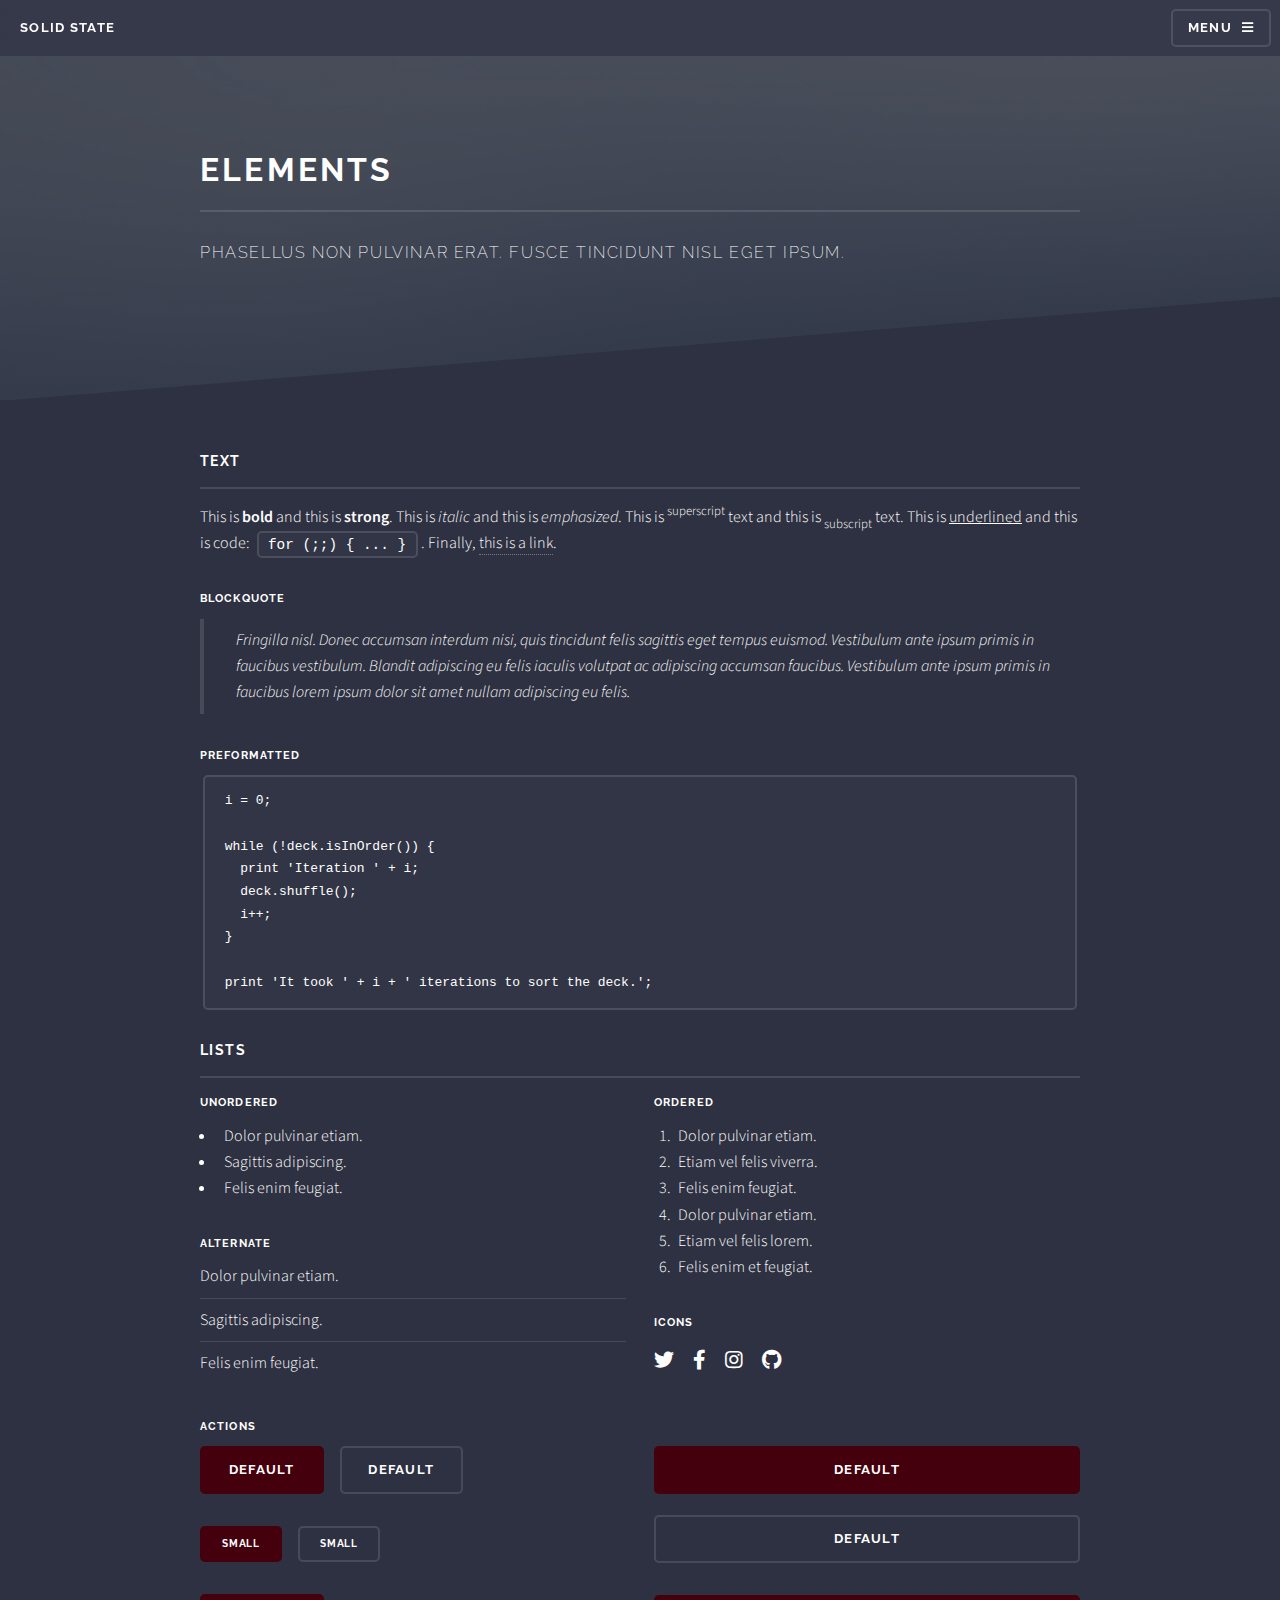
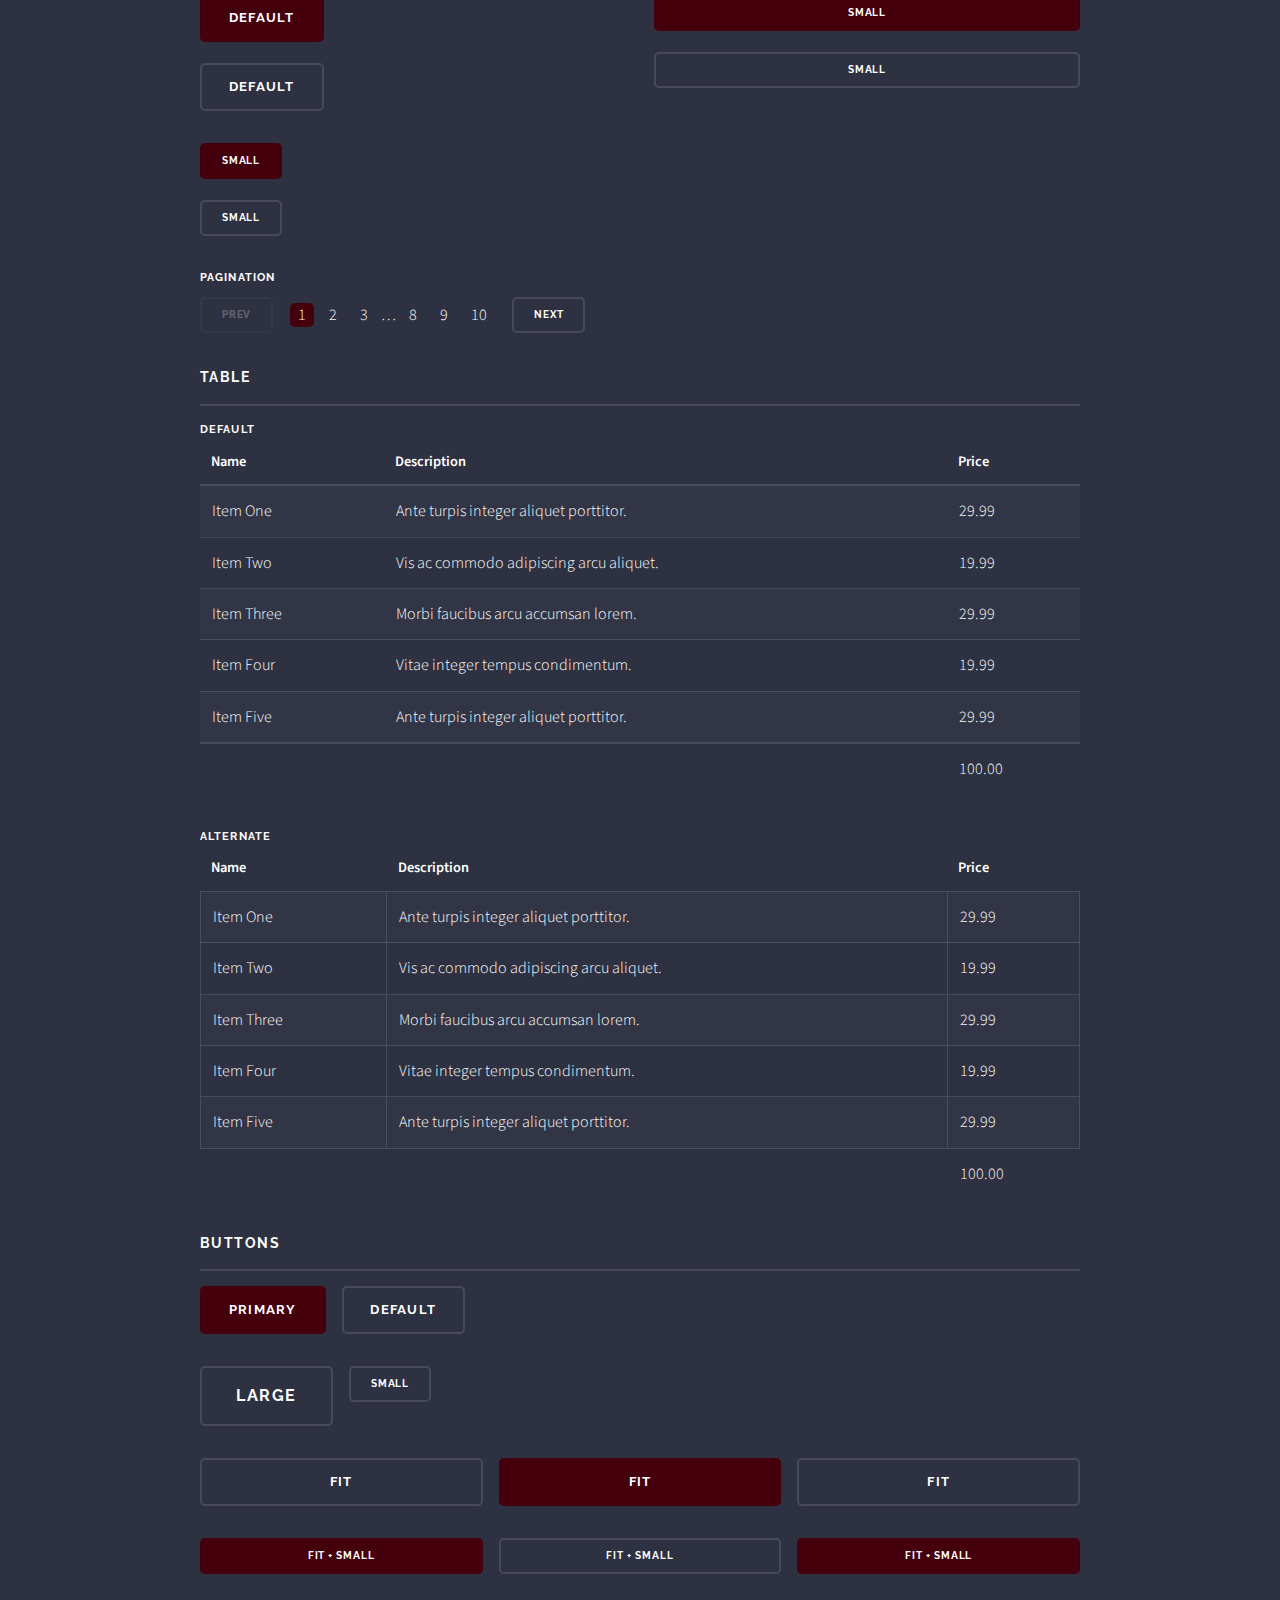
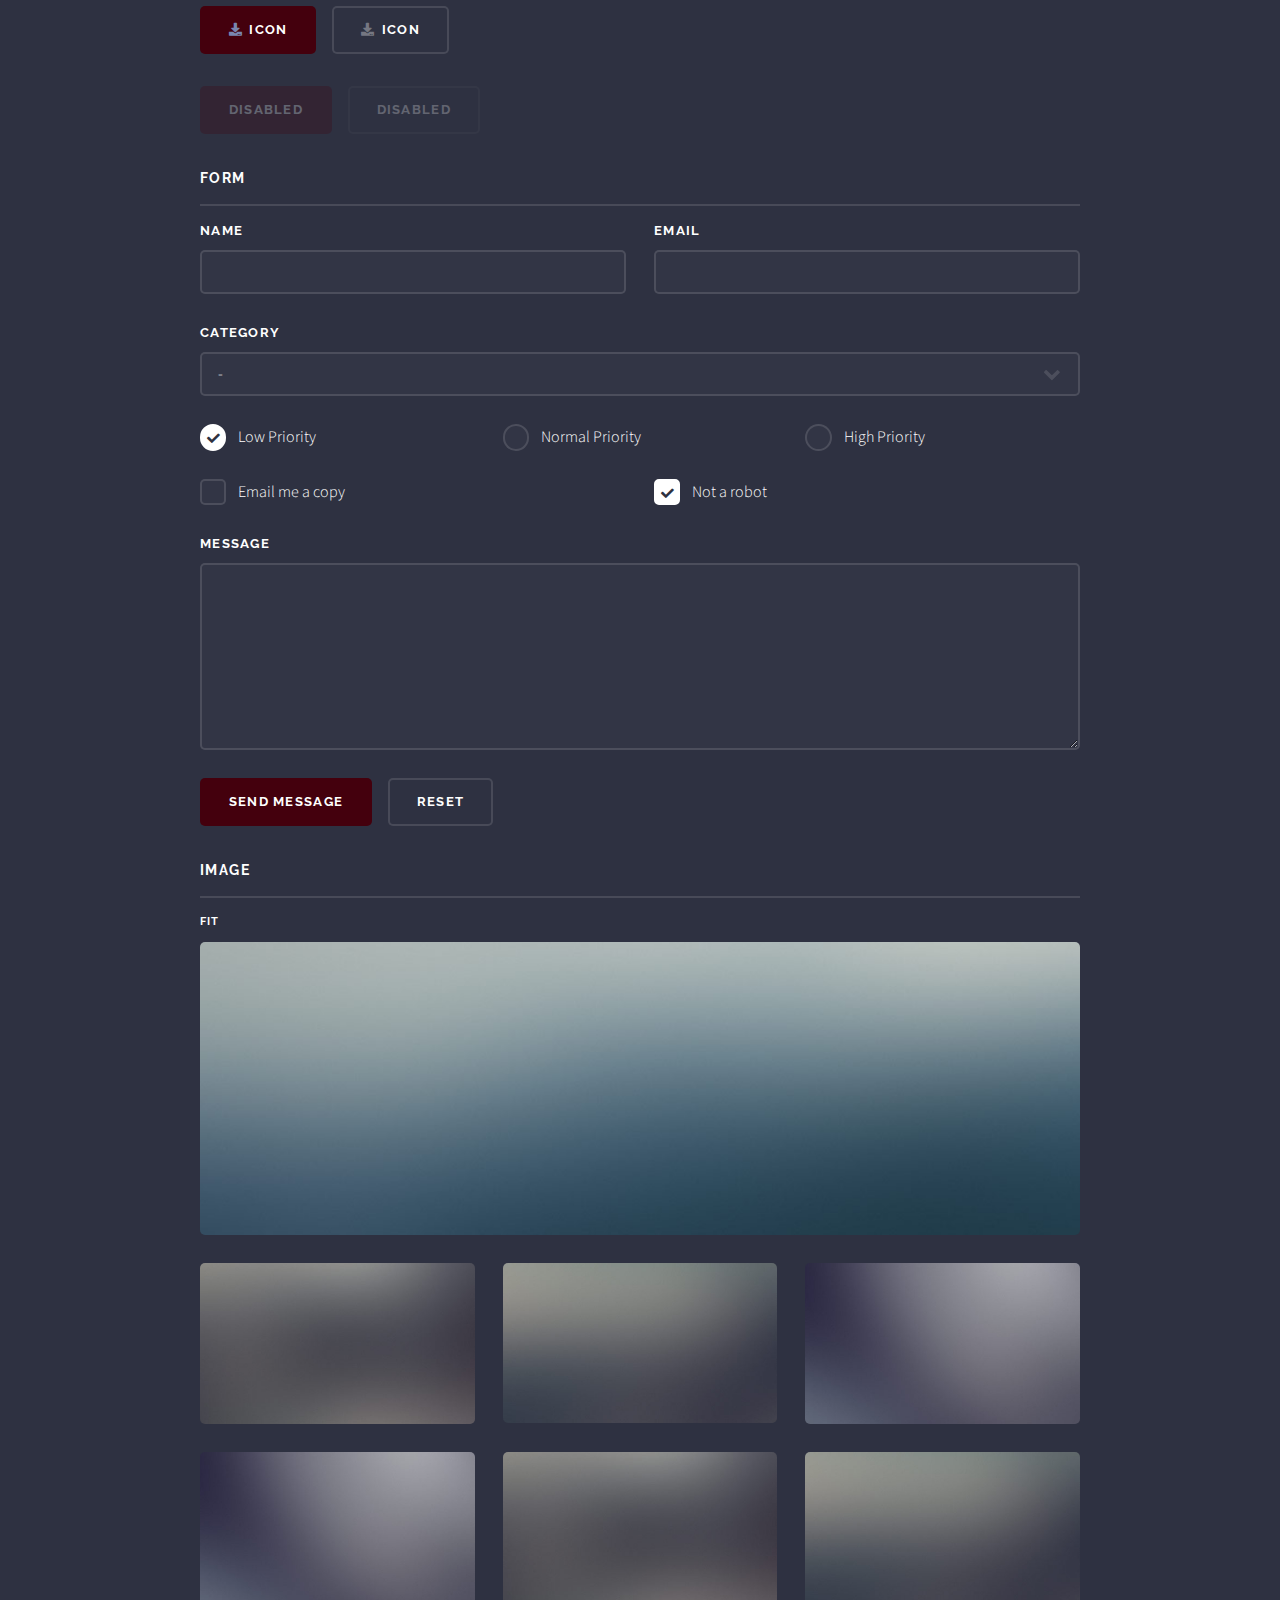
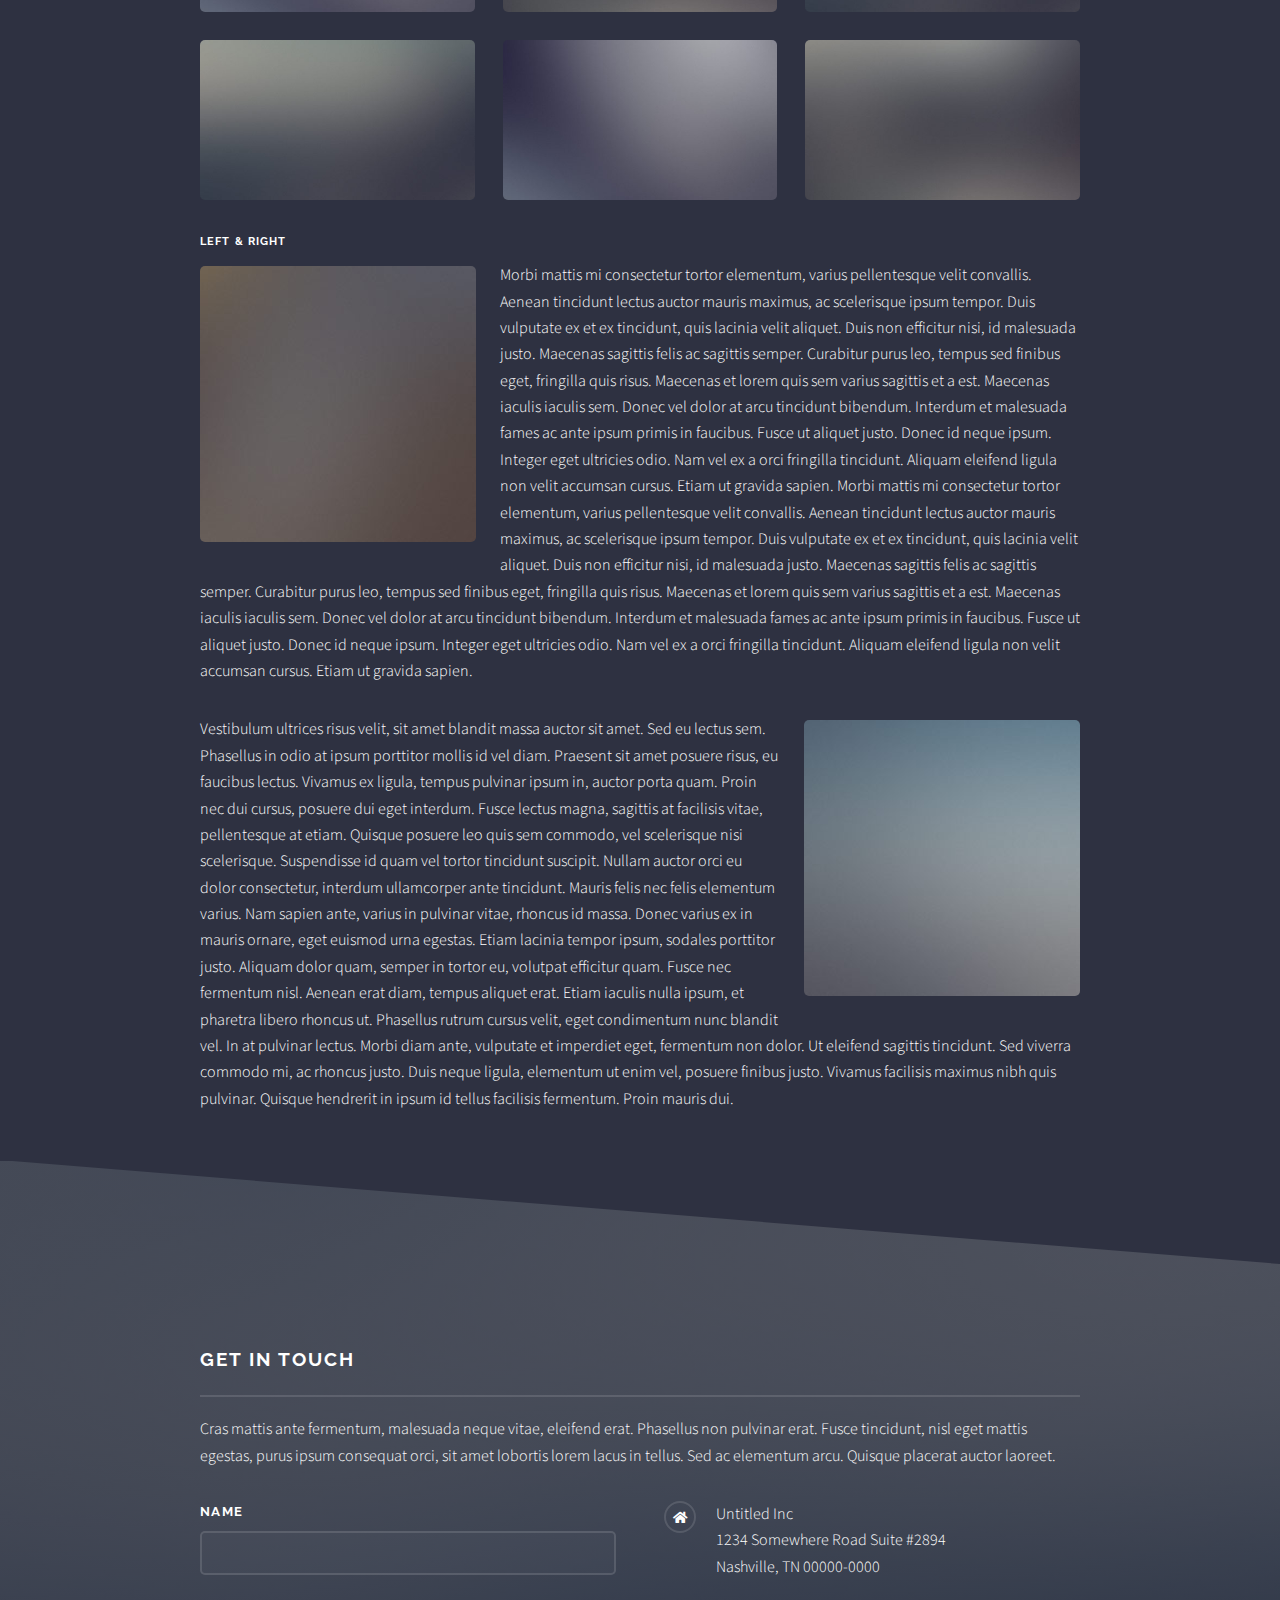
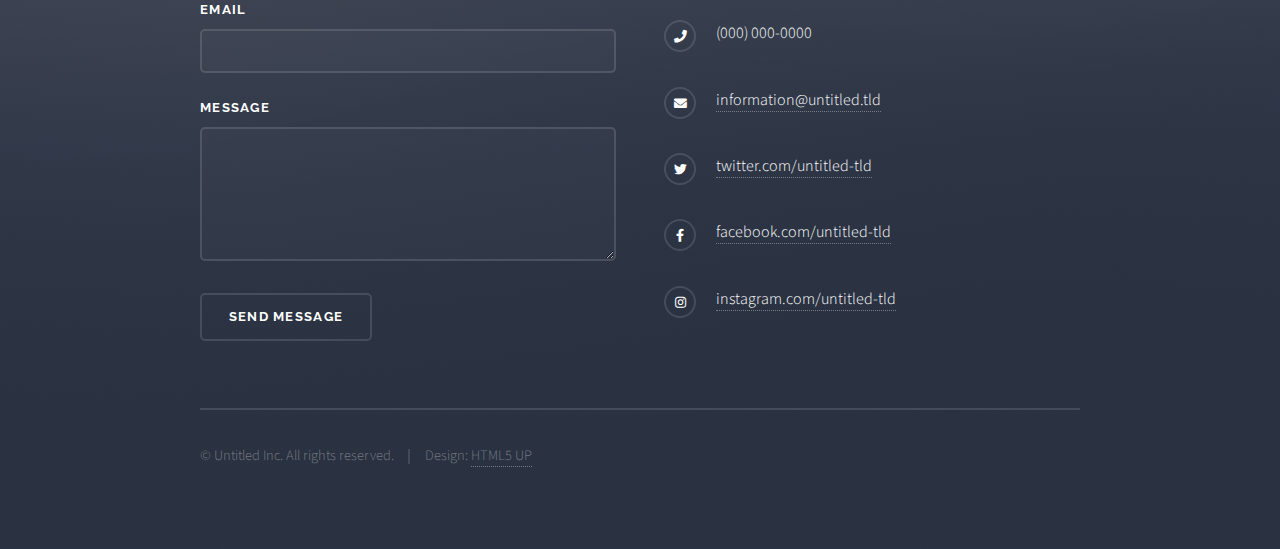
<file: elements.html>
<!DOCTYPE HTML>
<!--
	Solid State by HTML5 UP
	html5up.net | @ajlkn
	Free for personal and commercial use under the CCA 3.0 license (html5up.net/license)
-->
<html>
	<head>
		<title>Elements - Solid State by HTML5 UP</title>
		<meta charset="utf-8" />
		<meta name="viewport" content="width=device-width, initial-scale=1, user-scalable=no" />
		<link rel="stylesheet" href="assets/css/main.css" />
		<noscript><link rel="stylesheet" href="assets/css/noscript.css" /></noscript>
	</head>
	<body class="is-preload">

		<!-- Page Wrapper -->
			<div id="page-wrapper">

				<!-- Header -->
					<header id="header">
						<h1><a href="index.html">Solid State</a></h1>
						<nav>
							<a href="#menu">Menu</a>
						</nav>
					</header>

				<!-- Menu -->
					<nav id="menu">
						<div class="inner">
							<h2>Menu</h2>
							<ul class="links">
								<li><a href="index.html">Home</a></li>
								<li><a href="generic.html">Generic</a></li>
								<li><a href="elements.html">Elements</a></li>
								<li><a href="#">Log In</a></li>
								<li><a href="#">Sign Up</a></li>
							</ul>
							<a href="#" class="close">Close</a>
						</div>
					</nav>

				<!-- Wrapper -->
					<section id="wrapper">
						<header>
							<div class="inner">
								<h2>Elements</h2>
								<p>Phasellus non pulvinar erat. Fusce tincidunt nisl eget ipsum.</p>
							</div>
						</header>

						<!-- Content -->
							<div class="wrapper">
								<div class="inner">

									<section>
										<h3 class="major">Text</h3>
										<p>This is <b>bold</b> and this is <strong>strong</strong>. This is <i>italic</i> and this is <em>emphasized</em>.
										This is <sup>superscript</sup> text and this is <sub>subscript</sub> text.
										This is <u>underlined</u> and this is code: <code>for (;;) { ... }</code>. Finally, <a href="#">this is a link</a>.</p>
										<h4>Blockquote</h4>
										<blockquote>Fringilla nisl. Donec accumsan interdum nisi, quis tincidunt felis sagittis eget tempus euismod. Vestibulum ante ipsum primis in faucibus vestibulum. Blandit adipiscing eu felis iaculis volutpat ac adipiscing accumsan faucibus. Vestibulum ante ipsum primis in faucibus lorem ipsum dolor sit amet nullam adipiscing eu felis.</blockquote>
										<h4>Preformatted</h4>
										<pre><code>i = 0;

while (!deck.isInOrder()) {
  print 'Iteration ' + i;
  deck.shuffle();
  i++;
}

print 'It took ' + i + ' iterations to sort the deck.';</code></pre>
									</section>

									<section>
										<h3 class="major">Lists</h3>
										<div class="row">
											<div class="col-6 col-12-medium">
												<h4>Unordered</h4>
												<ul>
													<li>Dolor pulvinar etiam.</li>
													<li>Sagittis adipiscing.</li>
													<li>Felis enim feugiat.</li>
												</ul>
												<h4>Alternate</h4>
												<ul class="alt">
													<li>Dolor pulvinar etiam.</li>
													<li>Sagittis adipiscing.</li>
													<li>Felis enim feugiat.</li>
												</ul>
											</div>
											<div class="col-6 col-12-medium">
												<h4>Ordered</h4>
												<ol>
													<li>Dolor pulvinar etiam.</li>
													<li>Etiam vel felis viverra.</li>
													<li>Felis enim feugiat.</li>
													<li>Dolor pulvinar etiam.</li>
													<li>Etiam vel felis lorem.</li>
													<li>Felis enim et feugiat.</li>
												</ol>
												<h4>Icons</h4>
												<ul class="icons">
													<li><a href="#" class="icon brands fa-twitter"><span class="label">Twitter</span></a></li>
													<li><a href="#" class="icon brands fa-facebook-f"><span class="label">Facebook</span></a></li>
													<li><a href="#" class="icon brands fa-instagram"><span class="label">Instagram</span></a></li>
													<li><a href="#" class="icon brands fa-github"><span class="label">Github</span></a></li>
												</ul>
											</div>
										</div>
										<h4>Actions</h4>
										<div class="row">
											<div class="col-6 col-12-medium">
												<ul class="actions">
													<li><a href="#" class="button primary">Default</a></li>
													<li><a href="#" class="button">Default</a></li>
												</ul>
												<ul class="actions small">
													<li><a href="#" class="button primary small">Small</a></li>
													<li><a href="#" class="button small">Small</a></li>
												</ul>
												<ul class="actions stacked">
													<li><a href="#" class="button primary">Default</a></li>
													<li><a href="#" class="button">Default</a></li>
												</ul>
												<ul class="actions stacked small">
													<li><a href="#" class="button primary small">Small</a></li>
													<li><a href="#" class="button small">Small</a></li>
												</ul>
											</div>
											<div class="col-6 col-12-medium">
												<ul class="actions stacked">
													<li><a href="#" class="button primary fit">Default</a></li>
													<li><a href="#" class="button fit">Default</a></li>
												</ul>
												<ul class="actions stacked small">
													<li><a href="#" class="button primary small fit">Small</a></li>
													<li><a href="#" class="button small fit">Small</a></li>
												</ul>
											</div>
										</div>
										<h4>Pagination</h4>
										<ul class="pagination">
											<li><span class="button small disabled">Prev</span></li>
											<li><a href="#" class="page active">1</a></li>
											<li><a href="#" class="page">2</a></li>
											<li><a href="#" class="page">3</a></li>
											<li><span>&hellip;</span></li>
											<li><a href="#" class="page">8</a></li>
											<li><a href="#" class="page">9</a></li>
											<li><a href="#" class="page">10</a></li>
											<li><a href="#" class="button small">Next</a></li>
										</ul>
									</section>

									<section>
										<h3 class="major">Table</h3>
										<h4>Default</h4>
										<div class="table-wrapper">
											<table>
												<thead>
													<tr>
														<th>Name</th>
														<th>Description</th>
														<th>Price</th>
													</tr>
												</thead>
												<tbody>
													<tr>
														<td>Item One</td>
														<td>Ante turpis integer aliquet porttitor.</td>
														<td>29.99</td>
													</tr>
													<tr>
														<td>Item Two</td>
														<td>Vis ac commodo adipiscing arcu aliquet.</td>
														<td>19.99</td>
													</tr>
													<tr>
														<td>Item Three</td>
														<td> Morbi faucibus arcu accumsan lorem.</td>
														<td>29.99</td>
													</tr>
													<tr>
														<td>Item Four</td>
														<td>Vitae integer tempus condimentum.</td>
														<td>19.99</td>
													</tr>
													<tr>
														<td>Item Five</td>
														<td>Ante turpis integer aliquet porttitor.</td>
														<td>29.99</td>
													</tr>
												</tbody>
												<tfoot>
													<tr>
														<td colspan="2"></td>
														<td>100.00</td>
													</tr>
												</tfoot>
											</table>
										</div>

										<h4>Alternate</h4>
										<div class="table-wrapper">
											<table class="alt">
												<thead>
													<tr>
														<th>Name</th>
														<th>Description</th>
														<th>Price</th>
													</tr>
												</thead>
												<tbody>
													<tr>
														<td>Item One</td>
														<td>Ante turpis integer aliquet porttitor.</td>
														<td>29.99</td>
													</tr>
													<tr>
														<td>Item Two</td>
														<td>Vis ac commodo adipiscing arcu aliquet.</td>
														<td>19.99</td>
													</tr>
													<tr>
														<td>Item Three</td>
														<td> Morbi faucibus arcu accumsan lorem.</td>
														<td>29.99</td>
													</tr>
													<tr>
														<td>Item Four</td>
														<td>Vitae integer tempus condimentum.</td>
														<td>19.99</td>
													</tr>
													<tr>
														<td>Item Five</td>
														<td>Ante turpis integer aliquet porttitor.</td>
														<td>29.99</td>
													</tr>
												</tbody>
												<tfoot>
													<tr>
														<td colspan="2"></td>
														<td>100.00</td>
													</tr>
												</tfoot>
											</table>
										</div>
									</section>

									<section>
										<h3 class="major">Buttons</h3>
										<ul class="actions">
											<li><a href="#" class="button primary">Primary</a></li>
											<li><a href="#" class="button">Default</a></li>
										</ul>
										<ul class="actions">
											<li><a href="#" class="button large">Large</a></li>
											<li><a href="#" class="button small">Small</a></li>
										</ul>
										<ul class="actions fit">
											<li><a href="#" class="button fit">Fit</a></li>
											<li><a href="#" class="button primary fit">Fit</a></li>
											<li><a href="#" class="button fit">Fit</a></li>
										</ul>
										<ul class="actions fit small">
											<li><a href="#" class="button primary fit small">Fit + Small</a></li>
											<li><a href="#" class="button fit small">Fit + Small</a></li>
											<li><a href="#" class="button primary fit small">Fit + Small</a></li>
										</ul>
										<ul class="actions">
											<li><a href="#" class="button primary icon solid fa-download">Icon</a></li>
											<li><a href="#" class="button icon solid fa-download">Icon</a></li>
										</ul>
										<ul class="actions">
											<li><span class="button primary disabled">Disabled</span></li>
											<li><span class="button disabled">Disabled</span></li>
										</ul>
									</section>

									<section>
										<h3 class="major">Form</h3>
										<form method="post" action="#">
											<div class="row gtr-uniform">
												<div class="col-6 col-12-xsmall">
													<label for="demo-name">Name</label>
													<input type="text" name="demo-name" id="demo-name" value="" />
												</div>
												<div class="col-6 col-12-xsmall">
													<label for="demo-email">Email</label>
													<input type="email" name="demo-email" id="demo-email" value="" />
												</div>
												<div class="col-12">
													<label for="demo-category">Category</label>
													<select name="demo-category" id="demo-category">
														<option value="">-</option>
														<option value="1">Manufacturing</option>
														<option value="1">Shipping</option>
														<option value="1">Administration</option>
														<option value="1">Human Resources</option>
													</select>
												</div>
												<div class="col-4 col-12-small">
													<input type="radio" id="demo-priority-low" name="demo-priority" checked>
													<label for="demo-priority-low">Low Priority</label>
												</div>
												<div class="col-4 col-12-small">
													<input type="radio" id="demo-priority-normal" name="demo-priority">
													<label for="demo-priority-normal">Normal Priority</label>
												</div>
												<div class="col-4 col-12-small">
													<input type="radio" id="demo-priority-high" name="demo-priority">
													<label for="demo-priority-high">High Priority</label>
												</div>
												<div class="col-6 col-12-small">
													<input type="checkbox" id="demo-copy" name="demo-copy">
													<label for="demo-copy">Email me a copy</label>
												</div>
												<div class="col-6 col-12-small">
													<input type="checkbox" id="demo-human" name="demo-human" checked>
													<label for="demo-human">Not a robot</label>
												</div>
												<div class="col-12">
													<label for="demo-message">Message</label>
													<textarea name="demo-message" id="demo-message" rows="6"></textarea>
												</div>
												<div class="col-12">
													<ul class="actions">
														<li><input type="submit" value="Send Message" class="primary" /></li>
														<li><input type="reset" value="Reset" /></li>
													</ul>
												</div>
											</div>
										</form>
									</section>

									<section>
										<h3 class="major">Image</h3>
										<h4>Fit</h4>
										<div class="box alt">
											<div class="row gtr-uniform">
												<div class="col-12"><span class="image fit"><img src="images/pic08.jpg" alt="" /></span></div>
												<div class="col-4"><span class="image fit"><img src="images/pic05.jpg" alt="" /></span></div>
												<div class="col-4"><span class="image fit"><img src="images/pic06.jpg" alt="" /></span></div>
												<div class="col-4"><span class="image fit"><img src="images/pic07.jpg" alt="" /></span></div>
												<div class="col-4"><span class="image fit"><img src="images/pic07.jpg" alt="" /></span></div>
												<div class="col-4"><span class="image fit"><img src="images/pic05.jpg" alt="" /></span></div>
												<div class="col-4"><span class="image fit"><img src="images/pic06.jpg" alt="" /></span></div>
												<div class="col-4"><span class="image fit"><img src="images/pic06.jpg" alt="" /></span></div>
												<div class="col-4"><span class="image fit"><img src="images/pic07.jpg" alt="" /></span></div>
												<div class="col-4"><span class="image fit"><img src="images/pic05.jpg" alt="" /></span></div>
											</div>
										</div>
										<h4>Left &amp; Right</h4>
										<p><span class="image left"><img src="images/pic01.jpg" alt="" /></span>Morbi mattis mi consectetur tortor elementum, varius pellentesque velit convallis. Aenean tincidunt lectus auctor mauris maximus, ac scelerisque ipsum tempor. Duis vulputate ex et ex tincidunt, quis lacinia velit aliquet. Duis non efficitur nisi, id malesuada justo. Maecenas sagittis felis ac sagittis semper. Curabitur purus leo, tempus sed finibus eget, fringilla quis risus. Maecenas et lorem quis sem varius sagittis et a est. Maecenas iaculis iaculis sem. Donec vel dolor at arcu tincidunt bibendum. Interdum et malesuada fames ac ante ipsum primis in faucibus. Fusce ut aliquet justo. Donec id neque ipsum. Integer eget ultricies odio. Nam vel ex a orci fringilla tincidunt. Aliquam eleifend ligula non velit accumsan cursus. Etiam ut gravida sapien. Morbi mattis mi consectetur tortor elementum, varius pellentesque velit convallis. Aenean tincidunt lectus auctor mauris maximus, ac scelerisque ipsum tempor. Duis vulputate ex et ex tincidunt, quis lacinia velit aliquet. Duis non efficitur nisi, id malesuada justo. Maecenas sagittis felis ac sagittis semper. Curabitur purus leo, tempus sed finibus eget, fringilla quis risus. Maecenas et lorem quis sem varius sagittis et a est. Maecenas iaculis iaculis sem. Donec vel dolor at arcu tincidunt bibendum. Interdum et malesuada fames ac ante ipsum primis in faucibus. Fusce ut aliquet justo. Donec id neque ipsum. Integer eget ultricies odio. Nam vel ex a orci fringilla tincidunt. Aliquam eleifend ligula non velit accumsan cursus. Etiam ut gravida sapien.</p>
										<p><span class="image right"><img src="images/pic02.jpg" alt="" /></span>Vestibulum ultrices risus velit, sit amet blandit massa auctor sit amet. Sed eu lectus sem. Phasellus in odio at ipsum porttitor mollis id vel diam. Praesent sit amet posuere risus, eu faucibus lectus. Vivamus ex ligula, tempus pulvinar ipsum in, auctor porta quam. Proin nec dui cursus, posuere dui eget interdum. Fusce lectus magna, sagittis at facilisis vitae, pellentesque at etiam. Quisque posuere leo quis sem commodo, vel scelerisque nisi scelerisque. Suspendisse id quam vel tortor tincidunt suscipit. Nullam auctor orci eu dolor consectetur, interdum ullamcorper ante tincidunt. Mauris felis nec felis elementum varius. Nam sapien ante, varius in pulvinar vitae, rhoncus id massa. Donec varius ex in mauris ornare, eget euismod urna egestas. Etiam lacinia tempor ipsum, sodales porttitor justo. Aliquam dolor quam, semper in tortor eu, volutpat efficitur quam. Fusce nec fermentum nisl. Aenean erat diam, tempus aliquet erat. Etiam iaculis nulla ipsum, et pharetra libero rhoncus ut. Phasellus rutrum cursus velit, eget condimentum nunc blandit vel. In at pulvinar lectus. Morbi diam ante, vulputate et imperdiet eget, fermentum non dolor. Ut eleifend sagittis tincidunt. Sed viverra commodo mi, ac rhoncus justo. Duis neque ligula, elementum ut enim vel, posuere finibus justo. Vivamus facilisis maximus nibh quis pulvinar. Quisque hendrerit in ipsum id tellus facilisis fermentum. Proin mauris dui.</p>
									</section>

								</div>
							</div>

					</section>

				<!-- Footer -->
					<section id="footer">
						<div class="inner">
							<h2 class="major">Get in touch</h2>
							<p>Cras mattis ante fermentum, malesuada neque vitae, eleifend erat. Phasellus non pulvinar erat. Fusce tincidunt, nisl eget mattis egestas, purus ipsum consequat orci, sit amet lobortis lorem lacus in tellus. Sed ac elementum arcu. Quisque placerat auctor laoreet.</p>
							<form method="post" action="#">
								<div class="fields">
									<div class="field">
										<label for="name">Name</label>
										<input type="text" name="name" id="name" />
									</div>
									<div class="field">
										<label for="email">Email</label>
										<input type="email" name="email" id="email" />
									</div>
									<div class="field">
										<label for="message">Message</label>
										<textarea name="message" id="message" rows="4"></textarea>
									</div>
								</div>
								<ul class="actions">
									<li><input type="submit" value="Send Message" /></li>
								</ul>
							</form>
							<ul class="contact">
								<li class="icon solid fa-home">
									Untitled Inc<br />
									1234 Somewhere Road Suite #2894<br />
									Nashville, TN 00000-0000
								</li>
								<li class="icon solid fa-phone">(000) 000-0000</li>
								<li class="icon solid fa-envelope"><a href="#">information@untitled.tld</a></li>
								<li class="icon brands fa-twitter"><a href="#">twitter.com/untitled-tld</a></li>
								<li class="icon brands fa-facebook-f"><a href="#">facebook.com/untitled-tld</a></li>
								<li class="icon brands fa-instagram"><a href="#">instagram.com/untitled-tld</a></li>
							</ul>
							<ul class="copyright">
								<li>&copy; Untitled Inc. All rights reserved.</li><li>Design: <a href="http://html5up.net">HTML5 UP</a></li>
							</ul>
						</div>
					</section>

			</div>

		<!-- Scripts -->
			<script src="assets/js/jquery.min.js"></script>
			<script src="assets/js/jquery.scrollex.min.js"></script>
			<script src="assets/js/browser.min.js"></script>
			<script src="assets/js/breakpoints.min.js"></script>
			<script src="assets/js/util.js"></script>
			<script src="assets/js/main.js"></script>

	</body>
</html>
</file>
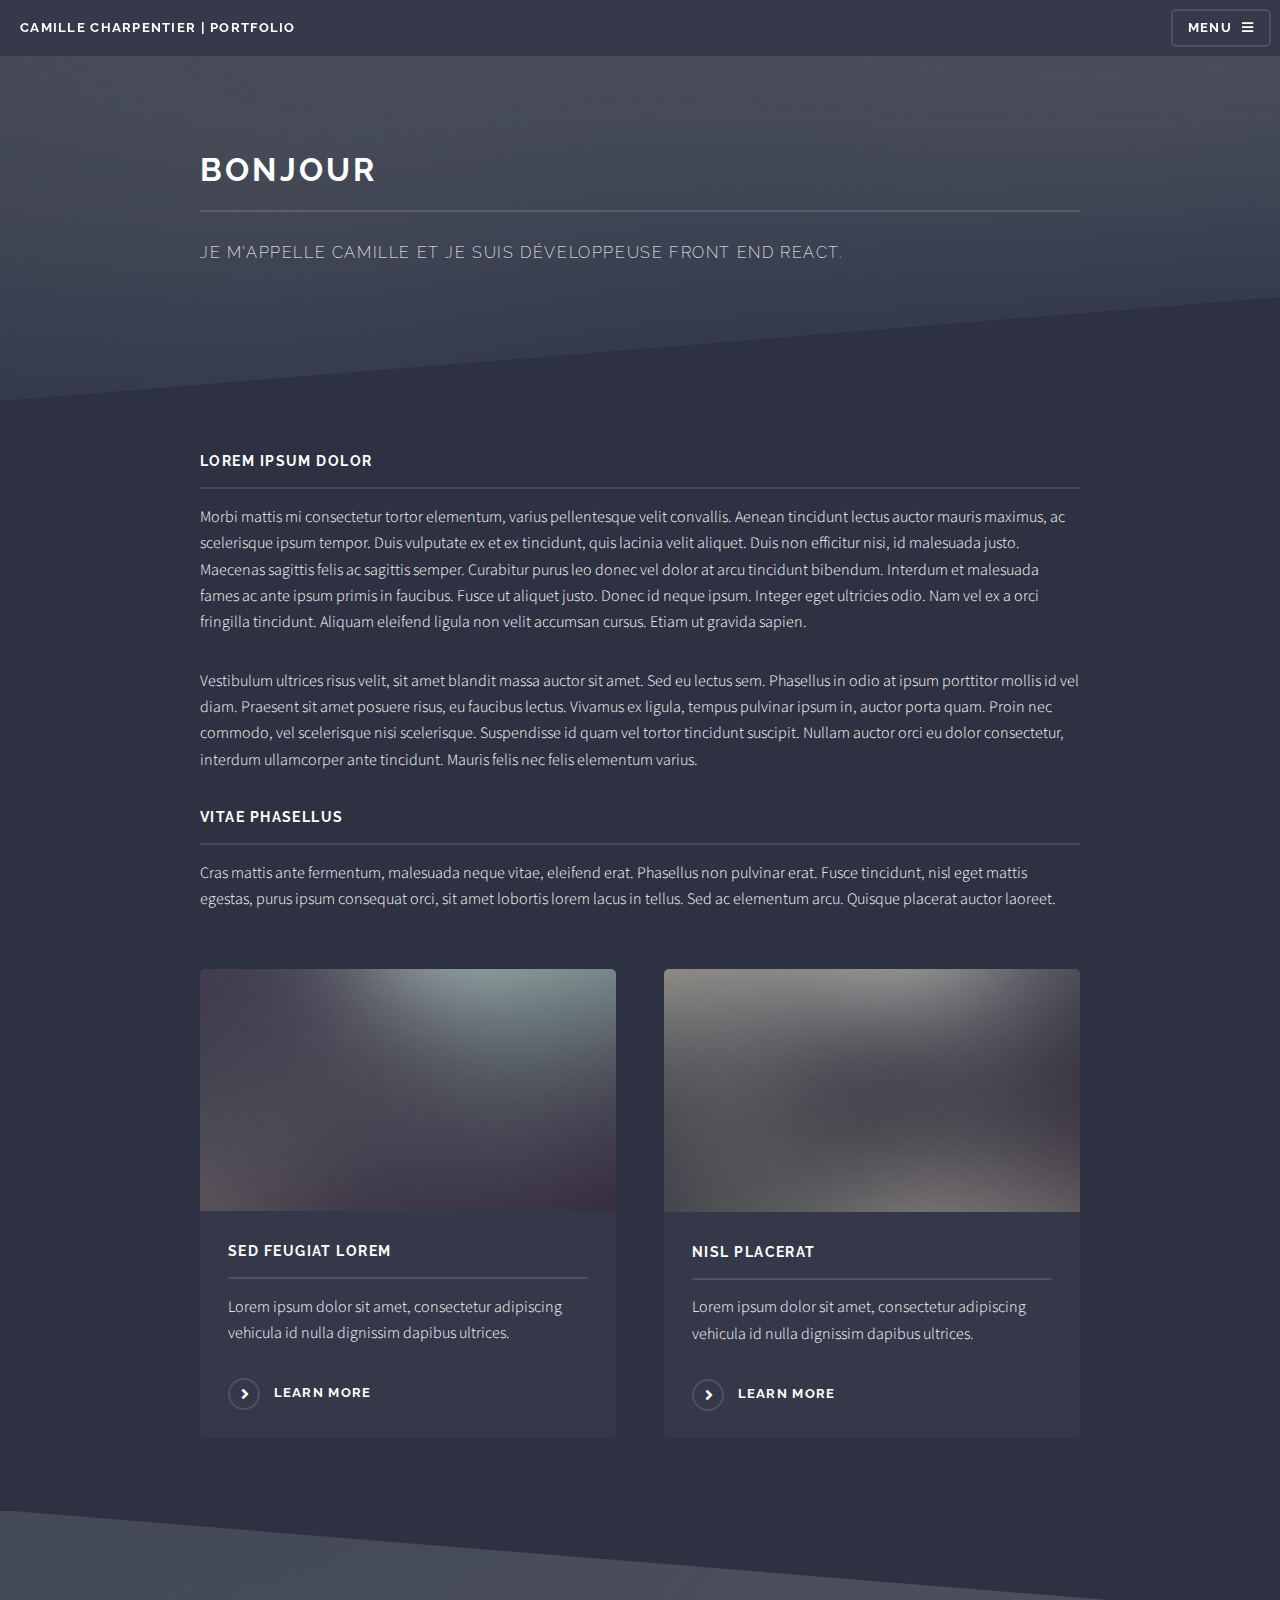
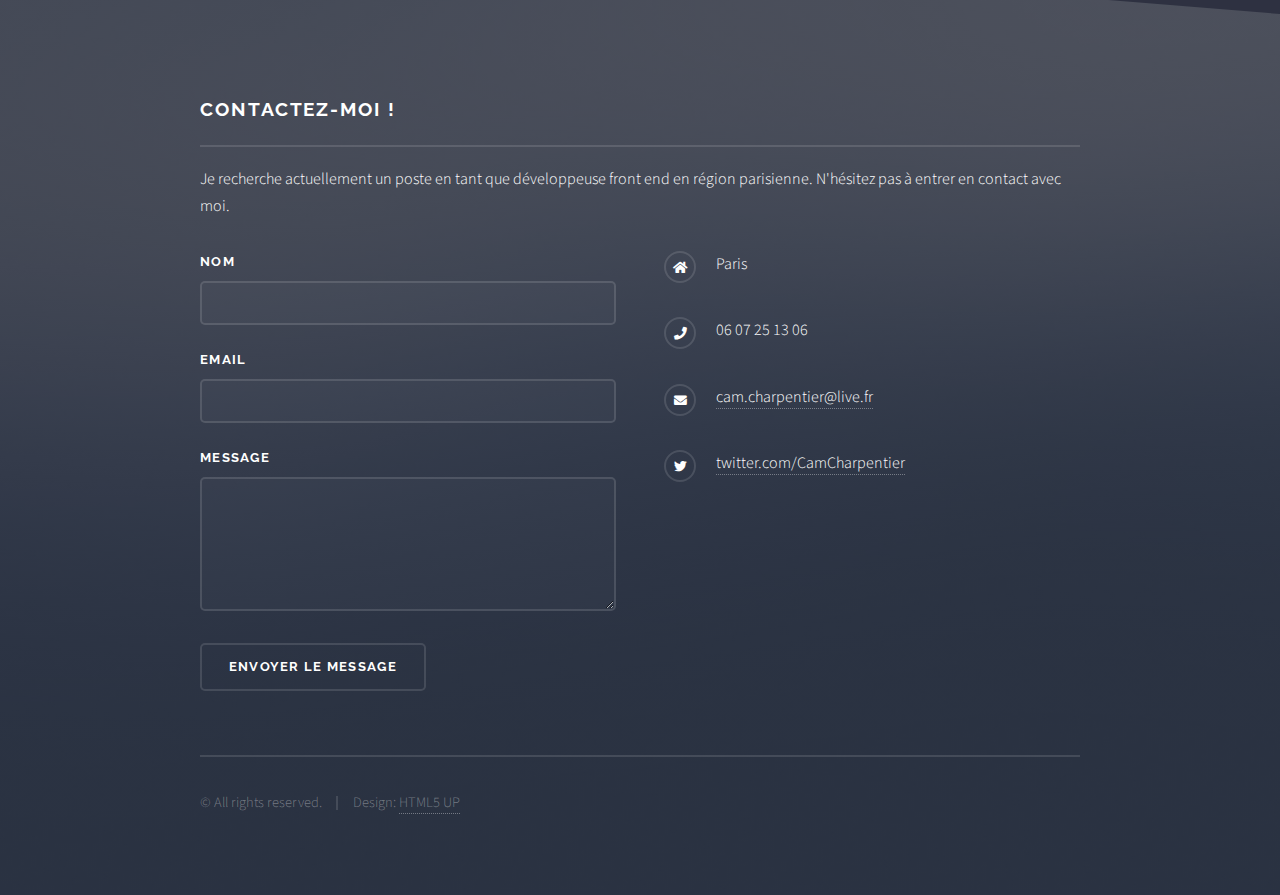
<file: generic.html>
<!DOCTYPE HTML>
<!--
	Solid State by HTML5 UP
	html5up.net | @ajlkn
	Free for personal and commercial use under the CCA 3.0 license (html5up.net/license)
-->
<html>
	<head>
		<title>Camille Charpentier | Développeuse web junior | React | JavaScript</title>
		<meta charset="utf-8" />
		<meta name="viewport" content="width=device-width, initial-scale=1, user-scalable=no" />
		<link rel="stylesheet" href="assets/css/main.css" />
		<noscript><link rel="stylesheet" href="assets/css/noscript.css" /></noscript>
	</head>
	<body class="is-preload">

		<!-- Page Wrapper -->
			<div id="page-wrapper">

				<!-- Header -->
					<header id="header">
						<h1><a href="index.html">Camille Charpentier | Portfolio</a></h1>
						<nav>
							<a href="#menu">Menu</a>
						</nav>
					</header>

				<!-- Menu -->
					<nav id="menu">
						<div class="inner">
							<h2>Menu</h2>
							<ul class="links">
								<li><a href="index.html">Qui suis-je ?</a></li>
								<li><a href="generic.html">Projets</a></li>
								<li><a href="elements.html">Elements</a></li>
							</ul>
							<a href="#" class="close">Close</a>
						</div>
					</nav>

				<!-- Wrapper -->
					<section id="wrapper">
						<header>
							<div class="inner">
								<h2>Bonjour</h2>
								<p>Je m'appelle Camille et je suis développeuse front end React.</p>
							</div>
						</header>

						<!-- Content -->
							<div class="wrapper">
								<div class="inner">

									<h3 class="major">Lorem ipsum dolor</h3>
									<p>Morbi mattis mi consectetur tortor elementum, varius pellentesque velit convallis. Aenean tincidunt lectus auctor mauris maximus, ac scelerisque ipsum tempor. Duis vulputate ex et ex tincidunt, quis lacinia velit aliquet. Duis non efficitur nisi, id malesuada justo. Maecenas sagittis felis ac sagittis semper. Curabitur purus leo donec vel dolor at arcu tincidunt bibendum. Interdum et malesuada fames ac ante ipsum primis in faucibus. Fusce ut aliquet justo. Donec id neque ipsum. Integer eget ultricies odio. Nam vel ex a orci fringilla tincidunt. Aliquam eleifend ligula non velit accumsan cursus. Etiam ut gravida sapien.</p>

									<p>Vestibulum ultrices risus velit, sit amet blandit massa auctor sit amet. Sed eu lectus sem. Phasellus in odio at ipsum porttitor mollis id vel diam. Praesent sit amet posuere risus, eu faucibus lectus. Vivamus ex ligula, tempus pulvinar ipsum in, auctor porta quam. Proin nec commodo, vel scelerisque nisi scelerisque. Suspendisse id quam vel tortor tincidunt suscipit. Nullam auctor orci eu dolor consectetur, interdum ullamcorper ante tincidunt. Mauris felis nec felis elementum varius.</p>

									<h3 class="major">Vitae phasellus</h3>
									<p>Cras mattis ante fermentum, malesuada neque vitae, eleifend erat. Phasellus non pulvinar erat. Fusce tincidunt, nisl eget mattis egestas, purus ipsum consequat orci, sit amet lobortis lorem lacus in tellus. Sed ac elementum arcu. Quisque placerat auctor laoreet.</p>

									<section class="features">
										<article>
											<a href="#" class="image"><img src="images/pic04.jpg" alt="" /></a>
											<h3 class="major">Sed feugiat lorem</h3>
											<p>Lorem ipsum dolor sit amet, consectetur adipiscing vehicula id nulla dignissim dapibus ultrices.</p>
											<a href="#" class="special">Learn more</a>
										</article>
										<article>
											<a href="#" class="image"><img src="images/pic05.jpg" alt="" /></a>
											<h3 class="major">Nisl placerat</h3>
											<p>Lorem ipsum dolor sit amet, consectetur adipiscing vehicula id nulla dignissim dapibus ultrices.</p>
											<a href="#" class="special">Learn more</a>
										</article>
									</section>

								</div>
							</div>

					</section>

				<!-- Footer -->
					<section id="footer">
						<div class="inner">
							<h2 class="major">Contactez-moi !</h2>
							<p>Je recherche actuellement un poste en tant que développeuse front end en région parisienne. N'hésitez pas à entrer en contact avec moi.</p>
							<form method="post" action="#">
								<div class="fields">
									<div class="field">
										<label for="name">Nom</label>
										<input type="text" name="name" id="name" />
									</div>
									<div class="field">
										<label for="email">Email</label>
										<input type="email" name="email" id="email" />
									</div>
									<div class="field">
										<label for="message">Message</label>
										<textarea name="message" id="message" rows="4"></textarea>
									</div>
								</div>
								<ul class="actions">
									<li><input type="submit" value="Envoyer le message" /></li>
								</ul>
							</form>
							<ul class="contact">
								<li class="icon solid fa-home">
									Paris<br />
								</li>
								<li class="icon solid fa-phone">06 07 25 13 06</li>
								<li class="icon solid fa-envelope"><a href="#">cam.charpentier@live.fr</a></li>
								<li class="icon brands fa-twitter"><a href="#">twitter.com/CamCharpentier</a></li>
							</ul>
							<ul class="copyright">
								<li>&copy; All rights reserved.</li><li>Design: <a href="http://html5up.net">HTML5 UP</a></li>
							</ul>
						</div>
					</section>

			</div>

		<!-- Scripts -->
			<script src="assets/js/jquery.min.js"></script>
			<script src="assets/js/jquery.scrollex.min.js"></script>
			<script src="assets/js/browser.min.js"></script>
			<script src="assets/js/breakpoints.min.js"></script>
			<script src="assets/js/util.js"></script>
			<script src="assets/js/main.js"></script>

	</body>
</html>
</file>
<file: assets/css/noscript.css>
/*
	Solid State by HTML5 UP
	html5up.net | @ajlkn
	Free for personal and commercial use under the CCA 3.0 license (html5up.net/license)
*/

/* Banner */

	body.is-preload #banner .logo {
		-moz-transform: none;
		-webkit-transform: none;
		-ms-transform: none;
		transform: none;
		opacity: 1;
	}

	body.is-preload #banner h2 {
		opacity: 1;
		-moz-transform: none;
		-webkit-transform: none;
		-ms-transform: none;
		transform: none;
		-moz-filter: none;
		-webkit-filter: none;
		-ms-filter: none;
		filter: none;
	}

	body.is-preload #banner p {
		opacity: 01;
		-moz-transform: none;
		-webkit-transform: none;
		-ms-transform: none;
		transform: none;
		-moz-filter: none;
		-webkit-filter: none;
		-ms-filter: none;
		filter: none;
	}
</file>
<file: assets/css/main.css>
@import url(fontawesome-all.min.css);
@import url("https://fonts.googleapis.com/css?family=Raleway:200,700|Source+Sans+Pro:300,600,300italic,600italic");

/*
	Solid State by HTML5 UP
	html5up.net | @ajlkn
	Free for personal and commercial use under the CCA 3.0 license (html5up.net/license)
*/

html, body, div, span, applet, object,
iframe, h1, h2, h3, h4, h5, h6, p, blockquote,
pre, a, abbr, acronym, address, big, cite,
code, del, dfn, em, img, ins, kbd, q, s, samp,
small, strike, strong, sub, sup, tt, var, b,
u, i, center, dl, dt, dd, ol, ul, li, fieldset,
form, label, legend, table, caption, tbody,
tfoot, thead, tr, th, td, article, aside,
canvas, details, embed, figure, figcaption,
footer, header, hgroup, menu, nav, output, ruby,
section, summary, time, mark, audio, video {
	margin: 0;
	padding: 0;
	border: 0;
	font-size: 100%;
	font: inherit;
	vertical-align: baseline;}

article, aside, details, figcaption, figure,
footer, header, hgroup, menu, nav, section {
	display: block;}

body {
	line-height: 1;
}

ol, ul {
	list-style: none;
}

blockquote, q {
	quotes: none;
}

	blockquote:before, blockquote:after, q:before, q:after {
		content: '';
		content: none;
	}

table {
	border-collapse: collapse;
	border-spacing: 0;
}

body {
	-webkit-text-size-adjust: none;
}

mark {
	background-color: transparent;
	color: inherit;
}

input::-moz-focus-inner {
	border: 0;
	padding: 0;
}

input, select, textarea {
	-moz-appearance: none;
	-webkit-appearance: none;
	-ms-appearance: none;
	appearance: none;
}

/* Basic */

	@-ms-viewport {
		width: device-width;
	}

	body {
		-ms-overflow-style: scrollbar;
	}

	@media screen and (max-width: 480px) {

		html, body {
			min-width: 320px;
		}

	}

	html {
		box-sizing: border-box;
	}

	*, *:before, *:after {
		box-sizing: inherit;
	}

	body {
		background-color: #2e3141;
		background-image: linear-gradient(to top, rgba(46, 49, 65, 0.8), rgba(46, 49, 65, 0.8)), url("../../images/bg.jpg");
		background-size: auto,
 cover;
		background-attachment: fixed,
 fixed;
		background-position: center,
 center;
	}

		body.is-preload *, body.is-preload *:before, body.is-preload *:after {
			-moz-animation: none !important;
			-webkit-animation: none !important;
			-ms-animation: none !important;
			animation: none !important;
			-moz-transition: none !important;
			-webkit-transition: none !important;
			-ms-transition: none !important;
			transition: none !important;
		}

/* Type */

	body, input, select, textarea {
		color: #ffffff;
		font-family: "Source Sans Pro", Helvetica, sans-serif;
		font-size: 16.5pt;
		font-weight: 300;
		line-height: 1.65;
	}

		@media screen and (max-width: 1680px) {

			body, input, select, textarea {
				font-size: 13pt;
			}

		}

		@media screen and (max-width: 1280px) {

			body, input, select, textarea {
				font-size: 12pt;
			}

		}

		@media screen and (max-width: 980px) {

			body, input, select, textarea {
				font-size: 12pt;
			}

		}

		@media screen and (max-width: 736px) {

			body, input, select, textarea {
				font-size: 12pt;
			}

		}

		@media screen and (max-width: 480px) {

			body, input, select, textarea {
				font-size: 12pt;
			}

		}

	a {
		-moz-transition: color 0.2s ease-in-out, border-bottom-color 0.2s ease-in-out;
		-webkit-transition: color 0.2s ease-in-out, border-bottom-color 0.2s ease-in-out;
		-ms-transition: color 0.2s ease-in-out, border-bottom-color 0.2s ease-in-out;
		transition: color 0.2s ease-in-out, border-bottom-color 0.2s ease-in-out;
		border-bottom: dotted 1px rgba(255, 255, 255, 0.35);
		color: #ffffff;
		text-decoration: none;
	}

		a:hover {
			border-bottom-color: transparent;
			color: #ffffff !important;
		}

		a.special:not(.button) {
			text-decoration: none;
			border-bottom: 0;
			display: block;
			font-family: Raleway, Helvetica, sans-serif;
			font-size: 0.8em;
			font-weight: 700;
			letter-spacing: 0.1em;
			margin: 0 0 2em 0;
			text-transform: uppercase;
		}

			a.special:not(.button):before {
				-moz-osx-font-smoothing: grayscale;
				-webkit-font-smoothing: antialiased;
				display: inline-block;
				font-style: normal;
				font-variant: normal;
				text-rendering: auto;
				line-height: 1;
				text-transform: none !important;
				font-family: 'Font Awesome 5 Free';
				font-weight: 900;
			}

			a.special:not(.button):before {
				-moz-transition: background-color 0.2s ease-in-out;
				-webkit-transition: background-color 0.2s ease-in-out;
				-ms-transition: background-color 0.2s ease-in-out;
				transition: background-color 0.2s ease-in-out;
				border-radius: 100%;
				border: solid 2px rgba(255, 255, 255, 0.125);
				content: '\f105';
				display: inline-block;
				font-size: 1.25em;
				height: 2em;
				line-height: 1.75em;
				margin-right: 0.85em;
				text-align: center;
				text-indent: 0.15em;
				vertical-align: middle;
				width: 2em;
			}

			a.special:not(.button):hover:before {
				background-color: rgba(255, 255, 255, 0.025);
			}

			a.special:not(.button):active:before {
				background-color: rgba(255, 255, 255, 0.075);
			}

	strong, b {
		color: #ffffff;
		font-weight: 600;
	}

	em, i {
		font-style: italic;
	}

	p {
		margin: 0 0 2em 0;
	}

	h1, h2, h3, h4, h5, h6 {
		color: #ffffff;
		font-family: Raleway, Helvetica, sans-serif;
		font-weight: 700;
		letter-spacing: 0.1em;
		margin: 0 0 1em 0;
		text-transform: uppercase;
	}

		h1 a, h2 a, h3 a, h4 a, h5 a, h6 a {
			color: inherit;
			text-decoration: none;
			border-bottom: 0;
		}

		h1 span, h2 span, h3 span, h4 span, h5 span, h6 span {
			font-weight: 200;
		}

		h1.major, h2.major, h3.major, h4.major, h5.major, h6.major {
			padding-bottom: 1em;
			border-bottom: solid 2px rgba(255, 255, 255, 0.125);
		}

	h2 {
		font-size: 1.2em;
	}

	h3 {
		font-size: 0.9em;
	}

	h4 {
		font-size: 0.7em;
	}

	h5 {
		font-size: 0.7em;
	}

	h6 {
		font-size: 0.7em;
	}

	@media screen and (max-width: 736px) {

		h2 {
			font-size: 1em;
		}

		h3 {
			font-size: 0.8em;
		}

	}

	sub {
		font-size: 0.8em;
		position: relative;
		top: 0.5em;
	}

	sup {
		font-size: 0.8em;
		position: relative;
		top: -0.5em;
	}

	#competences-svg {
		font-size: 8em;
		display: flex;
    	flex-wrap: wrap;
    	justify-content: space-around;
	}

	blockquote {
		border-left: solid 4px rgba(255, 255, 255, 0.125);
		font-style: italic;
		margin: 0 0 2em 0;
		padding: 0.5em 0 0.5em 2em;
	}

	code {
		background: rgba(255, 255, 255, 0.025);
		border-radius: 5px;
		border: solid 2px rgba(255, 255, 255, 0.125);
		font-family: "Courier New", monospace;
		font-size: 0.9em;
		margin: 0 0.25em;
		padding: 0.25em 0.65em;
	}

	pre {
		-webkit-overflow-scrolling: touch;
		font-family: "Courier New", monospace;
		font-size: 0.9em;
		margin: 0 0 2em 0;
	}

		pre code {
			display: block;
			line-height: 1.75em;
			padding: 1em 1.5em;
			overflow-x: auto;
		}

	hr {
		border: 0;
		border-bottom: solid 2px rgba(255, 255, 255, 0.125);
		margin: 2.5em 0;
	}

		hr.major {
			margin: 4em 0;
		}

	.align-left {
		text-align: left;
	}

	.align-center {
		text-align: center;
	}

	.align-right {
		text-align: right;
	}

/* Row */

	.row {
		display: flex;
		flex-wrap: wrap;
		box-sizing: border-box;
		align-items: stretch;
	}

		.row > * {
			box-sizing: border-box;
		}

		.row.gtr-uniform > * > :last-child {
			margin-bottom: 0;
		}

		.row.aln-left {
			justify-content: flex-start;
		}

		.row.aln-center {
			justify-content: center;
		}

		.row.aln-right {
			justify-content: flex-end;
		}

		.row.aln-top {
			align-items: flex-start;
		}

		.row.aln-middle {
			align-items: center;
		}

		.row.aln-bottom {
			align-items: flex-end;
		}

		.row > .imp {
			order: -1;
		}

		.row > .col-1 {
			width: 8.33333%;
		}

		.row > .off-1 {
			margin-left: 8.33333%;
		}

		.row > .col-2 {
			width: 16.66667%;
		}

		.row > .off-2 {
			margin-left: 16.66667%;
		}

		.row > .col-3 {
			width: 25%;
		}

		.row > .off-3 {
			margin-left: 25%;
		}

		.row > .col-4 {
			width: 33.33333%;
		}

		.row > .off-4 {
			margin-left: 33.33333%;
		}

		.row > .col-5 {
			width: 41.66667%;
		}

		.row > .off-5 {
			margin-left: 41.66667%;
		}

		.row > .col-6 {
			width: 50%;
		}

		.row > .off-6 {
			margin-left: 50%;
		}

		.row > .col-7 {
			width: 58.33333%;
		}

		.row > .off-7 {
			margin-left: 58.33333%;
		}

		.row > .col-8 {
			width: 66.66667%;
		}

		.row > .off-8 {
			margin-left: 66.66667%;
		}

		.row > .col-9 {
			width: 75%;
		}

		.row > .off-9 {
			margin-left: 75%;
		}

		.row > .col-10 {
			width: 83.33333%;
		}

		.row > .off-10 {
			margin-left: 83.33333%;
		}

		.row > .col-11 {
			width: 91.66667%;
		}

		.row > .off-11 {
			margin-left: 91.66667%;
		}

		.row > .col-12 {
			width: 100%;
		}

		.row > .off-12 {
			margin-left: 100%;
		}

		.row.gtr-0 {
			margin-top: 0;
			margin-left: 0em;
		}

			.row.gtr-0 > * {
				padding: 0 0 0 0em;
			}

			.row.gtr-0.gtr-uniform {
				margin-top: 0em;
			}

				.row.gtr-0.gtr-uniform > * {
					padding-top: 0em;
				}

		.row.gtr-25 {
			margin-top: 0;
			margin-left: -0.4375em;
		}

			.row.gtr-25 > * {
				padding: 0 0 0 0.4375em;
			}

			.row.gtr-25.gtr-uniform {
				margin-top: -0.4375em;
			}

				.row.gtr-25.gtr-uniform > * {
					padding-top: 0.4375em;
				}

		.row.gtr-50 {
			margin-top: 0;
			margin-left: -0.875em;
		}

			.row.gtr-50 > * {
				padding: 0 0 0 0.875em;
			}

			.row.gtr-50.gtr-uniform {
				margin-top: -0.875em;
			}

				.row.gtr-50.gtr-uniform > * {
					padding-top: 0.875em;
				}

		.row {
			margin-top: 0;
			margin-left: -1.75em;
		}

			.row > * {
				padding: 0 0 0 1.75em;
			}

			.row.gtr-uniform {
				margin-top: -1.75em;
			}

				.row.gtr-uniform > * {
					padding-top: 1.75em;
				}

		.row.gtr-150 {
			margin-top: 0;
			margin-left: -2.625em;
		}

			.row.gtr-150 > * {
				padding: 0 0 0 2.625em;
			}

			.row.gtr-150.gtr-uniform {
				margin-top: -2.625em;
			}

				.row.gtr-150.gtr-uniform > * {
					padding-top: 2.625em;
				}

		.row.gtr-200 {
			margin-top: 0;
			margin-left: -3.5em;
		}

			.row.gtr-200 > * {
				padding: 0 0 0 3.5em;
			}

			.row.gtr-200.gtr-uniform {
				margin-top: -3.5em;
			}

				.row.gtr-200.gtr-uniform > * {
					padding-top: 3.5em;
				}

		@media screen and (max-width: 1680px) {

			.row {
				display: flex;
				flex-wrap: wrap;
				box-sizing: border-box;
				align-items: stretch;
			}

				.row > * {
					box-sizing: border-box;
				}

				.row.gtr-uniform > * > :last-child {
					margin-bottom: 0;
				}

				.row.aln-left {
					justify-content: flex-start;
				}

				.row.aln-center {
					justify-content: center;
				}

				.row.aln-right {
					justify-content: flex-end;
				}

				.row.aln-top {
					align-items: flex-start;
				}

				.row.aln-middle {
					align-items: center;
				}

				.row.aln-bottom {
					align-items: flex-end;
				}

				.row > .imp-xlarge {
					order: -1;
				}

				.row > .col-1-xlarge {
					width: 8.33333%;
				}

				.row > .off-1-xlarge {
					margin-left: 8.33333%;
				}

				.row > .col-2-xlarge {
					width: 16.66667%;
				}

				.row > .off-2-xlarge {
					margin-left: 16.66667%;
				}

				.row > .col-3-xlarge {
					width: 25%;
				}

				.row > .off-3-xlarge {
					margin-left: 25%;
				}

				.row > .col-4-xlarge {
					width: 33.33333%;
				}

				.row > .off-4-xlarge {
					margin-left: 33.33333%;
				}

				.row > .col-5-xlarge {
					width: 41.66667%;
				}

				.row > .off-5-xlarge {
					margin-left: 41.66667%;
				}

				.row > .col-6-xlarge {
					width: 50%;
				}

				.row > .off-6-xlarge {
					margin-left: 50%;
				}

				.row > .col-7-xlarge {
					width: 58.33333%;
				}

				.row > .off-7-xlarge {
					margin-left: 58.33333%;
				}

				.row > .col-8-xlarge {
					width: 66.66667%;
				}

				.row > .off-8-xlarge {
					margin-left: 66.66667%;
				}

				.row > .col-9-xlarge {
					width: 75%;
				}

				.row > .off-9-xlarge {
					margin-left: 75%;
				}

				.row > .col-10-xlarge {
					width: 83.33333%;
				}

				.row > .off-10-xlarge {
					margin-left: 83.33333%;
				}

				.row > .col-11-xlarge {
					width: 91.66667%;
				}

				.row > .off-11-xlarge {
					margin-left: 91.66667%;
				}

				.row > .col-12-xlarge {
					width: 100%;
				}

				.row > .off-12-xlarge {
					margin-left: 100%;
				}

				.row.gtr-0 {
					margin-top: 0;
					margin-left: 0em;
				}

					.row.gtr-0 > * {
						padding: 0 0 0 0em;
					}

					.row.gtr-0.gtr-uniform {
						margin-top: 0em;
					}

						.row.gtr-0.gtr-uniform > * {
							padding-top: 0em;
						}

				.row.gtr-25 {
					margin-top: 0;
					margin-left: -0.4375em;
				}

					.row.gtr-25 > * {
						padding: 0 0 0 0.4375em;
					}

					.row.gtr-25.gtr-uniform {
						margin-top: -0.4375em;
					}

						.row.gtr-25.gtr-uniform > * {
							padding-top: 0.4375em;
						}

				.row.gtr-50 {
					margin-top: 0;
					margin-left: -0.875em;
				}

					.row.gtr-50 > * {
						padding: 0 0 0 0.875em;
					}

					.row.gtr-50.gtr-uniform {
						margin-top: -0.875em;
					}

						.row.gtr-50.gtr-uniform > * {
							padding-top: 0.875em;
						}

				.row {
					margin-top: 0;
					margin-left: -1.75em;
				}

					.row > * {
						padding: 0 0 0 1.75em;
					}

					.row.gtr-uniform {
						margin-top: -1.75em;
					}

						.row.gtr-uniform > * {
							padding-top: 1.75em;
						}

				.row.gtr-150 {
					margin-top: 0;
					margin-left: -2.625em;
				}

					.row.gtr-150 > * {
						padding: 0 0 0 2.625em;
					}

					.row.gtr-150.gtr-uniform {
						margin-top: -2.625em;
					}

						.row.gtr-150.gtr-uniform > * {
							padding-top: 2.625em;
						}

				.row.gtr-200 {
					margin-top: 0;
					margin-left: -3.5em;
				}

					.row.gtr-200 > * {
						padding: 0 0 0 3.5em;
					}

					.row.gtr-200.gtr-uniform {
						margin-top: -3.5em;
					}

						.row.gtr-200.gtr-uniform > * {
							padding-top: 3.5em;
						}

		}

		@media screen and (max-width: 1280px) {

			.row {
				display: flex;
				flex-wrap: wrap;
				box-sizing: border-box;
				align-items: stretch;
			}

				.row > * {
					box-sizing: border-box;
				}

				.row.gtr-uniform > * > :last-child {
					margin-bottom: 0;
				}

				.row.aln-left {
					justify-content: flex-start;
				}

				.row.aln-center {
					justify-content: center;
				}

				.row.aln-right {
					justify-content: flex-end;
				}

				.row.aln-top {
					align-items: flex-start;
				}

				.row.aln-middle {
					align-items: center;
				}

				.row.aln-bottom {
					align-items: flex-end;
				}

				.row > .imp-large {
					order: -1;
				}

				.row > .col-1-large {
					width: 8.33333%;
				}

				.row > .off-1-large {
					margin-left: 8.33333%;
				}

				.row > .col-2-large {
					width: 16.66667%;
				}

				.row > .off-2-large {
					margin-left: 16.66667%;
				}

				.row > .col-3-large {
					width: 25%;
				}

				.row > .off-3-large {
					margin-left: 25%;
				}

				.row > .col-4-large {
					width: 33.33333%;
				}

				.row > .off-4-large {
					margin-left: 33.33333%;
				}

				.row > .col-5-large {
					width: 41.66667%;
				}

				.row > .off-5-large {
					margin-left: 41.66667%;
				}

				.row > .col-6-large {
					width: 50%;
				}

				.row > .off-6-large {
					margin-left: 50%;
				}

				.row > .col-7-large {
					width: 58.33333%;
				}

				.row > .off-7-large {
					margin-left: 58.33333%;
				}

				.row > .col-8-large {
					width: 66.66667%;
				}

				.row > .off-8-large {
					margin-left: 66.66667%;
				}

				.row > .col-9-large {
					width: 75%;
				}

				.row > .off-9-large {
					margin-left: 75%;
				}

				.row > .col-10-large {
					width: 83.33333%;
				}

				.row > .off-10-large {
					margin-left: 83.33333%;
				}

				.row > .col-11-large {
					width: 91.66667%;
				}

				.row > .off-11-large {
					margin-left: 91.66667%;
				}

				.row > .col-12-large {
					width: 100%;
				}

				.row > .off-12-large {
					margin-left: 100%;
				}

				.row.gtr-0 {
					margin-top: 0;
					margin-left: 0em;
				}

					.row.gtr-0 > * {
						padding: 0 0 0 0em;
					}

					.row.gtr-0.gtr-uniform {
						margin-top: 0em;
					}

						.row.gtr-0.gtr-uniform > * {
							padding-top: 0em;
						}

				.row.gtr-25 {
					margin-top: 0;
					margin-left: -0.4375em;
				}

					.row.gtr-25 > * {
						padding: 0 0 0 0.4375em;
					}

					.row.gtr-25.gtr-uniform {
						margin-top: -0.4375em;
					}

						.row.gtr-25.gtr-uniform > * {
							padding-top: 0.4375em;
						}

				.row.gtr-50 {
					margin-top: 0;
					margin-left: -0.875em;
				}

					.row.gtr-50 > * {
						padding: 0 0 0 0.875em;
					}

					.row.gtr-50.gtr-uniform {
						margin-top: -0.875em;
					}

						.row.gtr-50.gtr-uniform > * {
							padding-top: 0.875em;
						}

				.row {
					margin-top: 0;
					margin-left: -1.75em;
				}

					.row > * {
						padding: 0 0 0 1.75em;
					}

					.row.gtr-uniform {
						margin-top: -1.75em;
					}

						.row.gtr-uniform > * {
							padding-top: 1.75em;
						}

				.row.gtr-150 {
					margin-top: 0;
					margin-left: -2.625em;
				}

					.row.gtr-150 > * {
						padding: 0 0 0 2.625em;
					}

					.row.gtr-150.gtr-uniform {
						margin-top: -2.625em;
					}

						.row.gtr-150.gtr-uniform > * {
							padding-top: 2.625em;
						}

				.row.gtr-200 {
					margin-top: 0;
					margin-left: -3.5em;
				}

					.row.gtr-200 > * {
						padding: 0 0 0 3.5em;
					}

					.row.gtr-200.gtr-uniform {
						margin-top: -3.5em;
					}

						.row.gtr-200.gtr-uniform > * {
							padding-top: 3.5em;
						}

		}

		@media screen and (max-width: 980px) {

			.row {
				display: flex;
				flex-wrap: wrap;
				box-sizing: border-box;
				align-items: stretch;
			}

				.row > * {
					box-sizing: border-box;
				}

				.row.gtr-uniform > * > :last-child {
					margin-bottom: 0;
				}

				.row.aln-left {
					justify-content: flex-start;
				}

				.row.aln-center {
					justify-content: center;
				}

				.row.aln-right {
					justify-content: flex-end;
				}

				.row.aln-top {
					align-items: flex-start;
				}

				.row.aln-middle {
					align-items: center;
				}

				.row.aln-bottom {
					align-items: flex-end;
				}

				.row > .imp-medium {
					order: -1;
				}

				.row > .col-1-medium {
					width: 8.33333%;
				}

				.row > .off-1-medium {
					margin-left: 8.33333%;
				}

				.row > .col-2-medium {
					width: 16.66667%;
				}

				.row > .off-2-medium {
					margin-left: 16.66667%;
				}

				.row > .col-3-medium {
					width: 25%;
				}

				.row > .off-3-medium {
					margin-left: 25%;
				}

				.row > .col-4-medium {
					width: 33.33333%;
				}

				.row > .off-4-medium {
					margin-left: 33.33333%;
				}

				.row > .col-5-medium {
					width: 41.66667%;
				}

				.row > .off-5-medium {
					margin-left: 41.66667%;
				}

				.row > .col-6-medium {
					width: 50%;
				}

				.row > .off-6-medium {
					margin-left: 50%;
				}

				.row > .col-7-medium {
					width: 58.33333%;
				}

				.row > .off-7-medium {
					margin-left: 58.33333%;
				}

				.row > .col-8-medium {
					width: 66.66667%;
				}

				.row > .off-8-medium {
					margin-left: 66.66667%;
				}

				.row > .col-9-medium {
					width: 75%;
				}

				.row > .off-9-medium {
					margin-left: 75%;
				}

				.row > .col-10-medium {
					width: 83.33333%;
				}

				.row > .off-10-medium {
					margin-left: 83.33333%;
				}

				.row > .col-11-medium {
					width: 91.66667%;
				}

				.row > .off-11-medium {
					margin-left: 91.66667%;
				}

				.row > .col-12-medium {
					width: 100%;
				}

				.row > .off-12-medium {
					margin-left: 100%;
				}

				.row.gtr-0 {
					margin-top: 0;
					margin-left: 0em;
				}

					.row.gtr-0 > * {
						padding: 0 0 0 0em;
					}

					.row.gtr-0.gtr-uniform {
						margin-top: 0em;
					}

						.row.gtr-0.gtr-uniform > * {
							padding-top: 0em;
						}

				.row.gtr-25 {
					margin-top: 0;
					margin-left: -0.4375em;
				}

					.row.gtr-25 > * {
						padding: 0 0 0 0.4375em;
					}

					.row.gtr-25.gtr-uniform {
						margin-top: -0.4375em;
					}

						.row.gtr-25.gtr-uniform > * {
							padding-top: 0.4375em;
						}

				.row.gtr-50 {
					margin-top: 0;
					margin-left: -0.875em;
				}

					.row.gtr-50 > * {
						padding: 0 0 0 0.875em;
					}

					.row.gtr-50.gtr-uniform {
						margin-top: -0.875em;
					}

						.row.gtr-50.gtr-uniform > * {
							padding-top: 0.875em;
						}

				.row {
					margin-top: 0;
					margin-left: -1.75em;
				}

					.row > * {
						padding: 0 0 0 1.75em;
					}

					.row.gtr-uniform {
						margin-top: -1.75em;
					}

						.row.gtr-uniform > * {
							padding-top: 1.75em;
						}

				.row.gtr-150 {
					margin-top: 0;
					margin-left: -2.625em;
				}

					.row.gtr-150 > * {
						padding: 0 0 0 2.625em;
					}

					.row.gtr-150.gtr-uniform {
						margin-top: -2.625em;
					}

						.row.gtr-150.gtr-uniform > * {
							padding-top: 2.625em;
						}

				.row.gtr-200 {
					margin-top: 0;
					margin-left: -3.5em;
				}

					.row.gtr-200 > * {
						padding: 0 0 0 3.5em;
					}

					.row.gtr-200.gtr-uniform {
						margin-top: -3.5em;
					}

						.row.gtr-200.gtr-uniform > * {
							padding-top: 3.5em;
						}

		}

		@media screen and (max-width: 736px) {

			.row {
				display: flex;
				flex-wrap: wrap;
				box-sizing: border-box;
				align-items: stretch;
			}

				.row > * {
					box-sizing: border-box;
				}

				.row.gtr-uniform > * > :last-child {
					margin-bottom: 0;
				}

				.row.aln-left {
					justify-content: flex-start;
				}

				.row.aln-center {
					justify-content: center;
				}

				.row.aln-right {
					justify-content: flex-end;
				}

				.row.aln-top {
					align-items: flex-start;
				}

				.row.aln-middle {
					align-items: center;
				}

				.row.aln-bottom {
					align-items: flex-end;
				}

				.row > .imp-small {
					order: -1;
				}

				.row > .col-1-small {
					width: 8.33333%;
				}

				.row > .off-1-small {
					margin-left: 8.33333%;
				}

				.row > .col-2-small {
					width: 16.66667%;
				}

				.row > .off-2-small {
					margin-left: 16.66667%;
				}

				.row > .col-3-small {
					width: 25%;
				}

				.row > .off-3-small {
					margin-left: 25%;
				}

				.row > .col-4-small {
					width: 33.33333%;
				}

				.row > .off-4-small {
					margin-left: 33.33333%;
				}

				.row > .col-5-small {
					width: 41.66667%;
				}

				.row > .off-5-small {
					margin-left: 41.66667%;
				}

				.row > .col-6-small {
					width: 50%;
				}

				.row > .off-6-small {
					margin-left: 50%;
				}

				.row > .col-7-small {
					width: 58.33333%;
				}

				.row > .off-7-small {
					margin-left: 58.33333%;
				}

				.row > .col-8-small {
					width: 66.66667%;
				}

				.row > .off-8-small {
					margin-left: 66.66667%;
				}

				.row > .col-9-small {
					width: 75%;
				}

				.row > .off-9-small {
					margin-left: 75%;
				}

				.row > .col-10-small {
					width: 83.33333%;
				}

				.row > .off-10-small {
					margin-left: 83.33333%;
				}

				.row > .col-11-small {
					width: 91.66667%;
				}

				.row > .off-11-small {
					margin-left: 91.66667%;
				}

				.row > .col-12-small {
					width: 100%;
				}

				.row > .off-12-small {
					margin-left: 100%;
				}

				.row.gtr-0 {
					margin-top: 0;
					margin-left: 0em;
				}

					.row.gtr-0 > * {
						padding: 0 0 0 0em;
					}

					.row.gtr-0.gtr-uniform {
						margin-top: 0em;
					}

						.row.gtr-0.gtr-uniform > * {
							padding-top: 0em;
						}

				.row.gtr-25 {
					margin-top: 0;
					margin-left: -0.3125em;
				}

					.row.gtr-25 > * {
						padding: 0 0 0 0.3125em;
					}

					.row.gtr-25.gtr-uniform {
						margin-top: -0.3125em;
					}

						.row.gtr-25.gtr-uniform > * {
							padding-top: 0.3125em;
						}

				.row.gtr-50 {
					margin-top: 0;
					margin-left: -0.625em;
				}

					.row.gtr-50 > * {
						padding: 0 0 0 0.625em;
					}

					.row.gtr-50.gtr-uniform {
						margin-top: -0.625em;
					}

						.row.gtr-50.gtr-uniform > * {
							padding-top: 0.625em;
						}

				.row {
					margin-top: 0;
					margin-left: -1.25em;
				}

					.row > * {
						padding: 0 0 0 1.25em;
					}

					.row.gtr-uniform {
						margin-top: -1.25em;
					}

						.row.gtr-uniform > * {
							padding-top: 1.25em;
						}

				.row.gtr-150 {
					margin-top: 0;
					margin-left: -1.875em;
				}

					.row.gtr-150 > * {
						padding: 0 0 0 1.875em;
					}

					.row.gtr-150.gtr-uniform {
						margin-top: -1.875em;
					}

						.row.gtr-150.gtr-uniform > * {
							padding-top: 1.875em;
						}

				.row.gtr-200 {
					margin-top: 0;
					margin-left: -2.5em;
				}

					.row.gtr-200 > * {
						padding: 0 0 0 2.5em;
					}

					.row.gtr-200.gtr-uniform {
						margin-top: -2.5em;
					}

						.row.gtr-200.gtr-uniform > * {
							padding-top: 2.5em;
						}

		}

		@media screen and (max-width: 480px) {

			.row {
				display: flex;
				flex-wrap: wrap;
				box-sizing: border-box;
				align-items: stretch;
			}

				.row > * {
					box-sizing: border-box;
				}

				.row.gtr-uniform > * > :last-child {
					margin-bottom: 0;
				}

				.row.aln-left {
					justify-content: flex-start;
				}

				.row.aln-center {
					justify-content: center;
				}

				.row.aln-right {
					justify-content: flex-end;
				}

				.row.aln-top {
					align-items: flex-start;
				}

				.row.aln-middle {
					align-items: center;
				}

				.row.aln-bottom {
					align-items: flex-end;
				}

				.row > .imp-xsmall {
					order: -1;
				}

				.row > .col-1-xsmall {
					width: 8.33333%;
				}

				.row > .off-1-xsmall {
					margin-left: 8.33333%;
				}

				.row > .col-2-xsmall {
					width: 16.66667%;
				}

				.row > .off-2-xsmall {
					margin-left: 16.66667%;
				}

				.row > .col-3-xsmall {
					width: 25%;
				}

				.row > .off-3-xsmall {
					margin-left: 25%;
				}

				.row > .col-4-xsmall {
					width: 33.33333%;
				}

				.row > .off-4-xsmall {
					margin-left: 33.33333%;
				}

				.row > .col-5-xsmall {
					width: 41.66667%;
				}

				.row > .off-5-xsmall {
					margin-left: 41.66667%;
				}

				.row > .col-6-xsmall {
					width: 50%;
				}

				.row > .off-6-xsmall {
					margin-left: 50%;
				}

				.row > .col-7-xsmall {
					width: 58.33333%;
				}

				.row > .off-7-xsmall {
					margin-left: 58.33333%;
				}

				.row > .col-8-xsmall {
					width: 66.66667%;
				}

				.row > .off-8-xsmall {
					margin-left: 66.66667%;
				}

				.row > .col-9-xsmall {
					width: 75%;
				}

				.row > .off-9-xsmall {
					margin-left: 75%;
				}

				.row > .col-10-xsmall {
					width: 83.33333%;
				}

				.row > .off-10-xsmall {
					margin-left: 83.33333%;
				}

				.row > .col-11-xsmall {
					width: 91.66667%;
				}

				.row > .off-11-xsmall {
					margin-left: 91.66667%;
				}

				.row > .col-12-xsmall {
					width: 100%;
				}

				.row > .off-12-xsmall {
					margin-left: 100%;
				}

				.row.gtr-0 {
					margin-top: 0;
					margin-left: 0em;
				}

					.row.gtr-0 > * {
						padding: 0 0 0 0em;
					}

					.row.gtr-0.gtr-uniform {
						margin-top: 0em;
					}

						.row.gtr-0.gtr-uniform > * {
							padding-top: 0em;
						}

				.row.gtr-25 {
					margin-top: 0;
					margin-left: -0.3125em;
				}

					.row.gtr-25 > * {
						padding: 0 0 0 0.3125em;
					}

					.row.gtr-25.gtr-uniform {
						margin-top: -0.3125em;
					}

						.row.gtr-25.gtr-uniform > * {
							padding-top: 0.3125em;
						}

				.row.gtr-50 {
					margin-top: 0;
					margin-left: -0.625em;
				}

					.row.gtr-50 > * {
						padding: 0 0 0 0.625em;
					}

					.row.gtr-50.gtr-uniform {
						margin-top: -0.625em;
					}

						.row.gtr-50.gtr-uniform > * {
							padding-top: 0.625em;
						}

				.row {
					margin-top: 0;
					margin-left: -1.25em;
				}

					.row > * {
						padding: 0 0 0 1.25em;
					}

					.row.gtr-uniform {
						margin-top: -1.25em;
					}

						.row.gtr-uniform > * {
							padding-top: 1.25em;
						}

				.row.gtr-150 {
					margin-top: 0;
					margin-left: -1.875em;
				}

					.row.gtr-150 > * {
						padding: 0 0 0 1.875em;
					}

					.row.gtr-150.gtr-uniform {
						margin-top: -1.875em;
					}

						.row.gtr-150.gtr-uniform > * {
							padding-top: 1.875em;
						}

				.row.gtr-200 {
					margin-top: 0;
					margin-left: -2.5em;
				}

					.row.gtr-200 > * {
						padding: 0 0 0 2.5em;
					}

					.row.gtr-200.gtr-uniform {
						margin-top: -2.5em;
					}

						.row.gtr-200.gtr-uniform > * {
							padding-top: 2.5em;
						}

		}

		@media screen and (max-width: 360px) {

			.row {
				display: flex;
				flex-wrap: wrap;
				box-sizing: border-box;
				align-items: stretch;
			}

				.row > * {
					box-sizing: border-box;
				}

				.row.gtr-uniform > * > :last-child {
					margin-bottom: 0;
				}

				.row.aln-left {
					justify-content: flex-start;
				}

				.row.aln-center {
					justify-content: center;
				}

				.row.aln-right {
					justify-content: flex-end;
				}

				.row.aln-top {
					align-items: flex-start;
				}

				.row.aln-middle {
					align-items: center;
				}

				.row.aln-bottom {
					align-items: flex-end;
				}

				.row > .imp-xxsmall {
					order: -1;
				}

				.row > .col-1-xxsmall {
					width: 8.33333%;
				}

				.row > .off-1-xxsmall {
					margin-left: 8.33333%;
				}

				.row > .col-2-xxsmall {
					width: 16.66667%;
				}

				.row > .off-2-xxsmall {
					margin-left: 16.66667%;
				}

				.row > .col-3-xxsmall {
					width: 25%;
				}

				.row > .off-3-xxsmall {
					margin-left: 25%;
				}

				.row > .col-4-xxsmall {
					width: 33.33333%;
				}

				.row > .off-4-xxsmall {
					margin-left: 33.33333%;
				}

				.row > .col-5-xxsmall {
					width: 41.66667%;
				}

				.row > .off-5-xxsmall {
					margin-left: 41.66667%;
				}

				.row > .col-6-xxsmall {
					width: 50%;
				}

				.row > .off-6-xxsmall {
					margin-left: 50%;
				}

				.row > .col-7-xxsmall {
					width: 58.33333%;
				}

				.row > .off-7-xxsmall {
					margin-left: 58.33333%;
				}

				.row > .col-8-xxsmall {
					width: 66.66667%;
				}

				.row > .off-8-xxsmall {
					margin-left: 66.66667%;
				}

				.row > .col-9-xxsmall {
					width: 75%;
				}

				.row > .off-9-xxsmall {
					margin-left: 75%;
				}

				.row > .col-10-xxsmall {
					width: 83.33333%;
				}

				.row > .off-10-xxsmall {
					margin-left: 83.33333%;
				}

				.row > .col-11-xxsmall {
					width: 91.66667%;
				}

				.row > .off-11-xxsmall {
					margin-left: 91.66667%;
				}

				.row > .col-12-xxsmall {
					width: 100%;
				}

				.row > .off-12-xxsmall {
					margin-left: 100%;
				}

				.row.gtr-0 {
					margin-top: 0;
					margin-left: 0em;
				}

					.row.gtr-0 > * {
						padding: 0 0 0 0em;
					}

					.row.gtr-0.gtr-uniform {
						margin-top: 0em;
					}

						.row.gtr-0.gtr-uniform > * {
							padding-top: 0em;
						}

				.row.gtr-25 {
					margin-top: 0;
					margin-left: -0.3125em;
				}

					.row.gtr-25 > * {
						padding: 0 0 0 0.3125em;
					}

					.row.gtr-25.gtr-uniform {
						margin-top: -0.3125em;
					}

						.row.gtr-25.gtr-uniform > * {
							padding-top: 0.3125em;
						}

				.row.gtr-50 {
					margin-top: 0;
					margin-left: -0.625em;
				}

					.row.gtr-50 > * {
						padding: 0 0 0 0.625em;
					}

					.row.gtr-50.gtr-uniform {
						margin-top: -0.625em;
					}

						.row.gtr-50.gtr-uniform > * {
							padding-top: 0.625em;
						}

				.row {
					margin-top: 0;
					margin-left: -1.25em;
				}

					.row > * {
						padding: 0 0 0 1.25em;
					}

					.row.gtr-uniform {
						margin-top: -1.25em;
					}

						.row.gtr-uniform > * {
							padding-top: 1.25em;
						}

				.row.gtr-150 {
					margin-top: 0;
					margin-left: -1.875em;
				}

					.row.gtr-150 > * {
						padding: 0 0 0 1.875em;
					}

					.row.gtr-150.gtr-uniform {
						margin-top: -1.875em;
					}

						.row.gtr-150.gtr-uniform > * {
							padding-top: 1.875em;
						}

				.row.gtr-200 {
					margin-top: 0;
					margin-left: -2.5em;
				}

					.row.gtr-200 > * {
						padding: 0 0 0 2.5em;
					}

					.row.gtr-200.gtr-uniform {
						margin-top: -2.5em;
					}

						.row.gtr-200.gtr-uniform > * {
							padding-top: 2.5em;
						}

		}

/* Section/Article */

	section.special, article.special {
		text-align: center;
	}

/* Form */

	form {
		margin: 0 0 2em 0;
	}

		form > :last-child {
			margin-bottom: 0;
		}

		form > .fields {
			display: -moz-flex;
			display: -webkit-flex;
			display: -ms-flex;
			display: flex;
			-moz-flex-wrap: wrap;
			-webkit-flex-wrap: wrap;
			-ms-flex-wrap: wrap;
			flex-wrap: wrap;
			width: calc(100% + 3em);
			margin: -1.5em 0 2em -1.5em;
		}

			form > .fields > .field {
				-moz-flex-grow: 0;
				-webkit-flex-grow: 0;
				-ms-flex-grow: 0;
				flex-grow: 0;
				-moz-flex-shrink: 0;
				-webkit-flex-shrink: 0;
				-ms-flex-shrink: 0;
				flex-shrink: 0;
				padding: 1.5em 0 0 1.5em;
				width: calc(100% - 1.5em);
			}

				form > .fields > .field.half {
					width: calc(50% - 0.75em);
				}

				form > .fields > .field.third {
					width: calc(100%/3 - 0.5em);
				}

				form > .fields > .field.quarter {
					width: calc(25% - 0.375em);
				}

		@media screen and (max-width: 480px) {

			form > .fields {
				width: calc(100% + 3em);
				margin: -1.5em 0 2em -1.5em;
			}

				form > .fields > .field {
					padding: 1.5em 0 0 1.5em;
					width: calc(100% - 1.5em);
				}

					form > .fields > .field.half {
						width: calc(100% - 1.5em);
					}

					form > .fields > .field.third {
						width: calc(100% - 1.5em);
					}

					form > .fields > .field.quarter {
						width: calc(100% - 1.5em);
					}

		}

	label {
		color: #ffffff;
		display: block;
		font-family: Raleway, Helvetica, sans-serif;
		font-size: 0.8em;
		font-weight: 700;
		letter-spacing: 0.1em;
		margin: 0 0 0.7em 0;
		text-transform: uppercase;
	}

	input[type="text"],
	input[type="password"],
	input[type="email"],
	input[type="tel"],
	select,
	textarea {
		-moz-appearance: none;
		-webkit-appearance: none;
		-ms-appearance: none;
		appearance: none;
		background: rgba(255, 255, 255, 0.025);
		border-radius: 5px;
		border: none;
		border: solid 2px rgba(255, 255, 255, 0.125);
		color: inherit;
		display: block;
		outline: 0;
		padding: 0 1em;
		text-decoration: none;
		width: 100%;
	}

		input[type="text"]:invalid,
		input[type="password"]:invalid,
		input[type="email"]:invalid,
		input[type="tel"]:invalid,
		select:invalid,
		textarea:invalid {
			box-shadow: none;
		}

		input[type="text"]:focus,
		input[type="password"]:focus,
		input[type="email"]:focus,
		input[type="tel"]:focus,
		select:focus,
		textarea:focus {
			border-color: #5b6ba6;
		}

	select {
		background-image: url("data:image/svg+xml;charset=utf8,%3Csvg xmlns='http://www.w3.org/2000/svg' width='40' height='40' preserveAspectRatio='none' viewBox='0 0 40 40'%3E%3Cpath d='M9.4,12.3l10.4,10.4l10.4-10.4c0.2-0.2,0.5-0.4,0.9-0.4c0.3,0,0.6,0.1,0.9,0.4l3.3,3.3c0.2,0.2,0.4,0.5,0.4,0.9 c0,0.4-0.1,0.6-0.4,0.9L20.7,31.9c-0.2,0.2-0.5,0.4-0.9,0.4c-0.3,0-0.6-0.1-0.9-0.4L4.3,17.3c-0.2-0.2-0.4-0.5-0.4-0.9 c0-0.4,0.1-0.6,0.4-0.9l3.3-3.3c0.2-0.2,0.5-0.4,0.9-0.4S9.1,12.1,9.4,12.3z' fill='rgba(255, 255, 255, 0.125)' /%3E%3C/svg%3E");
		background-size: 1.25rem;
		background-repeat: no-repeat;
		background-position: calc(100% - 1rem) center;
		height: 2.75em;
		padding-right: 2.75em;
		text-overflow: ellipsis;
	}

		select option {
			color: #ffffff;
			background: #2e3141;
		}

		select:focus::-ms-value {
			background-color: transparent;
		}

		select::-ms-expand {
			display: none;
		}

	input[type="text"],
	input[type="password"],
	input[type="email"],
	select {
		height: 2.75em;
	}

	textarea {
		padding: 0.75em 1em;
	}

	input[type="checkbox"],
	input[type="radio"] {
		-moz-appearance: none;
		-webkit-appearance: none;
		-ms-appearance: none;
		appearance: none;
		display: block;
		float: left;
		margin-right: -2em;
		opacity: 0;
		width: 1em;
		z-index: -1;
	}

		input[type="checkbox"] + label,
		input[type="radio"] + label {
			text-decoration: none;
			color: #ffffff;
			cursor: pointer;
			display: inline-block;
			font-size: 1em;
			font-family: "Source Sans Pro", Helvetica, sans-serif;
			text-transform: none;
			letter-spacing: 0;
			font-weight: 300;
			padding-left: 2.4em;
			padding-right: 0.75em;
			position: relative;
		}

			input[type="checkbox"] + label:before,
			input[type="radio"] + label:before {
				-moz-osx-font-smoothing: grayscale;
				-webkit-font-smoothing: antialiased;
				display: inline-block;
				font-style: normal;
				font-variant: normal;
				text-rendering: auto;
				line-height: 1;
				text-transform: none !important;
				font-family: 'Font Awesome 5 Free';
				font-weight: 900;
			}

			input[type="checkbox"] + label:before,
			input[type="radio"] + label:before {
				background: rgba(255, 255, 255, 0.025);
				border-radius: 5px;
				border: solid 2px rgba(255, 255, 255, 0.125);
				content: '';
				display: inline-block;
				font-size: 0.8em;
				height: 2.0625em;
				left: 0;
				line-height: 2.0625em;
				position: absolute;
				text-align: center;
				top: 0;
				width: 2.0625em;
			}

		input[type="checkbox"]:checked + label:before,
		input[type="radio"]:checked + label:before {
			background: #ffffff;
			border-color: #ffffff;
			content: '\f00c';
			color: #2e3141;
		}

		input[type="checkbox"]:focus + label:before,
		input[type="radio"]:focus + label:before {
			border-color: #44000d;
		}

	input[type="checkbox"] + label:before {
		border-radius: 5px;
	}

	input[type="radio"] + label:before {
		border-radius: 100%;
	}

	::-webkit-input-placeholder {
		color: rgba(255, 255, 255, 0.35) !important;
		opacity: 1.0;
	}

	:-moz-placeholder {
		color: rgba(255, 255, 255, 0.35) !important;
		opacity: 1.0;
	}

	::-moz-placeholder {
		color: rgba(255, 255, 255, 0.35) !important;
		opacity: 1.0;
	}

	:-ms-input-placeholder {
		color: rgba(255, 255, 255, 0.35) !important;
		opacity: 1.0;
	}

/* Box */

	.box {
		border-radius: 5px;
		border: solid 2px rgba(255, 255, 255, 0.125);
		margin-bottom: 2em;
		padding: 1.5em;
	}

		.box > :last-child,
		.box > :last-child > :last-child,
		.box > :last-child > :last-child > :last-child {
			margin-bottom: 0;
		}

		.box.alt {
			border: 0;
			border-radius: 0;
			padding: 0;
		}

/* Icon */

	.icon {
		text-decoration: none;
		border-bottom: none;
		position: relative;
	}

		.icon:before {
			-moz-osx-font-smoothing: grayscale;
			-webkit-font-smoothing: antialiased;
			display: inline-block;
			font-style: normal;
			font-variant: normal;
			text-rendering: auto;
			line-height: 1;
			text-transform: none !important;
			font-family: 'Font Awesome 5 Free';
			font-weight: 400;
		}

		.icon > .label {
			display: none;
		}

		.icon:before {
			line-height: inherit;
		}

		.icon.solid:before {
			font-weight: 900;
		}

		.icon.brands:before {
			font-family: 'Font Awesome 5 Brands';
		}

/* Image */

	.image {
		border-radius: 5px;
		border: 0;
		display: inline-block;
		position: relative;
	}

		.image img {
			border-radius: 5px;
			display: block;
		}

		.image.left, .image.right {
			max-width: 40%;
		}

			.image.left img, .image.right img {
				width: 100%;
			}

		.image.left {
			float: left;
			padding: 0 1.5em 1em 0;
			top: 0.25em;
		}

		.image.right {
			float: right;
			padding: 0 0 1em 1.5em;
			top: 0.25em;
		}

		.image.fit {
			display: block;
			margin: 0 0 2em 0;
			width: 100%;
		}

			.image.fit img {
				width: 100%;
			}

		.image.main {
			display: block;
			margin: 0 0 3em 0;
			width: 100%;
		}

			.image.main img {
				width: 100%;
			}

/* List */

	ol {
		list-style: decimal;
		margin: 0 0 2em 0;
		padding-left: 1.25em;
	}

		ol li {
			padding-left: 0.25em;
		}

	ul {
		list-style: disc;
		margin: 0 0 2em 0;
		padding-left: 1em;
	}

		ul li {
			padding-left: 0.5em;
		}

		ul.alt {
			list-style: none;
			padding-left: 0;
		}

			ul.alt li {
				border-top: solid 1px rgba(255, 255, 255, 0.125);
				padding: 0.5em 0;
			}

				ul.alt li:first-child {
					border-top: 0;
					padding-top: 0;
				}

	dl {
		margin: 0 0 2em 0;
	}

		dl dt {
			display: block;
			font-weight: 600;
			margin: 0 0 1em 0;
		}

		dl dd {
			margin-left: 2em;
		}

/* Actions */

	ul.actions {
		display: -moz-flex;
		display: -webkit-flex;
		display: -ms-flex;
		display: flex;
		cursor: default;
		list-style: none;
		margin-left: -1em;
		padding-left: 0;
	}

		ul.actions li {
			padding: 0 0 0 1em;
			vertical-align: middle;
		}

		ul.actions.special {
			-moz-justify-content: center;
			-webkit-justify-content: center;
			-ms-justify-content: center;
			justify-content: center;
			width: 100%;
			margin-left: 0;
		}

			ul.actions.special li:first-child {
				padding-left: 0;
			}

		ul.actions.stacked {
			-moz-flex-direction: column;
			-webkit-flex-direction: column;
			-ms-flex-direction: column;
			flex-direction: column;
			margin-left: 0;
		}

			ul.actions.stacked li {
				padding: 1.3em 0 0 0;
			}

				ul.actions.stacked li:first-child {
					padding-top: 0;
				}

		ul.actions.fit {
			width: calc(100% + 1em);
		}

			ul.actions.fit li {
				-moz-flex-grow: 1;
				-webkit-flex-grow: 1;
				-ms-flex-grow: 1;
				flex-grow: 1;
				-moz-flex-shrink: 1;
				-webkit-flex-shrink: 1;
				-ms-flex-shrink: 1;
				flex-shrink: 1;
				width: 100%;
			}

				ul.actions.fit li > * {
					width: 100%;
				}

			ul.actions.fit.stacked {
				width: 100%;
			}

		@media screen and (max-width: 480px) {

			ul.actions:not(.fixed) {
				-moz-flex-direction: column;
				-webkit-flex-direction: column;
				-ms-flex-direction: column;
				flex-direction: column;
				margin-left: 0;
				width: 100% !important;
			}

				ul.actions:not(.fixed) li {
					-moz-flex-grow: 1;
					-webkit-flex-grow: 1;
					-ms-flex-grow: 1;
					flex-grow: 1;
					-moz-flex-shrink: 1;
					-webkit-flex-shrink: 1;
					-ms-flex-shrink: 1;
					flex-shrink: 1;
					padding: 1em 0 0 0;
					text-align: center;
					width: 100%;
				}

					ul.actions:not(.fixed) li > * {
						width: 100%;
					}

					ul.actions:not(.fixed) li:first-child {
						padding-top: 0;
					}

					ul.actions:not(.fixed) li input[type="submit"],
					ul.actions:not(.fixed) li input[type="reset"],
					ul.actions:not(.fixed) li input[type="button"],
					ul.actions:not(.fixed) li button,
					ul.actions:not(.fixed) li .button {
						width: 100%;
					}

						ul.actions:not(.fixed) li input[type="submit"].icon:before,
						ul.actions:not(.fixed) li input[type="reset"].icon:before,
						ul.actions:not(.fixed) li input[type="button"].icon:before,
						ul.actions:not(.fixed) li button.icon:before,
						ul.actions:not(.fixed) li .button.icon:before {
							margin-left: -0.5rem;
						}

		}

/* Icons */

	ul.icons {
		cursor: default;
		list-style: none;
		padding-left: 0;
	}

		ul.icons li {
			display: inline-block;
			padding: 0 1em 0 0;
		}

			ul.icons li:last-child {
				padding-right: 0;
			}

			ul.icons li .icon:before {
				font-size: 1.25em;
			}

/* Contact */

	ul.contact {
		list-style: none;
		padding: 0;
	}

		ul.contact li {
			text-decoration: none;
			margin: 2.5em 0 0 0;
			padding: 0 0 0 3.25em;
			position: relative;
		}

			ul.contact li:before {
				-moz-osx-font-smoothing: grayscale;
				-webkit-font-smoothing: antialiased;
				display: inline-block;
				font-style: normal;
				font-variant: normal;
				text-rendering: auto;
				line-height: 1;
				text-transform: none !important;
				font-family: 'Font Awesome 5 Free';
				font-weight: 400;
			}

			ul.contact li:before {
				border-radius: 100%;
				border: solid 2px rgba(255, 255, 255, 0.125);
				display: inline-block;
				font-size: 0.8em;
				height: 2.5em;
				left: 0;
				line-height: 2.35em;
				position: absolute;
				text-align: center;
				top: 0;
				width: 2.5em;
			}

			ul.contact li:first-child {
				margin-top: 0;
			}

		@media screen and (max-width: 736px) {

			ul.contact li {
				margin: 1.5em 0 0 0;
			}

		}

/* Pagination */

	ul.pagination {
		cursor: default;
		list-style: none;
		padding-left: 0;
	}

		ul.pagination li {
			display: inline-block;
			padding-left: 0;
			vertical-align: middle;
		}

			ul.pagination li > .page {
				-moz-transition: background-color 0.2s ease-in-out, color 0.2s ease-in-out;
				-webkit-transition: background-color 0.2s ease-in-out, color 0.2s ease-in-out;
				-ms-transition: background-color 0.2s ease-in-out, color 0.2s ease-in-out;
				transition: background-color 0.2s ease-in-out, color 0.2s ease-in-out;
				border-bottom: 0;
				border-radius: 5px;
				display: inline-block;
				height: 1.5em;
				line-height: 1.5em;
				margin: 0 0.125em;
				min-width: 1.5em;
				padding: 0 0.5em;
				text-align: center;
			}

				ul.pagination li > .page:hover {
					background-color: rgba(255, 255, 255, 0.025);
				}

				ul.pagination li > .page.active {
					background-color: #44000d;
				}

			ul.pagination li:first-child {
				padding-right: 0.75em;
			}

			ul.pagination li:last-child {
				padding-left: 0.75em;
			}

		@media screen and (max-width: 480px) {

			ul.pagination li:nth-child(n+2):nth-last-child(n+2) {
				display: none;
			}

			ul.pagination li .button {
				width: 100%;
			}

			ul.pagination li:first-child {
				width: calc(50% - 2px);
				text-align: left;
				padding-right: 0.325em;
			}

			ul.pagination li:last-child {
				width: calc(50% - 2px);
				text-align: right;
				padding-left: 0.325em;
			}

		}

/* Table */

	.table-wrapper {
		-webkit-overflow-scrolling: touch;
		overflow-x: auto;
	}

	table {
		margin: 0 0 2em 0;
		width: 100%;
	}

		table tbody tr {
			border: solid 1px rgba(255, 255, 255, 0.125);
			border-left: 0;
			border-right: 0;
		}

			table tbody tr:nth-child(2n + 1) {
				background-color: rgba(255, 255, 255, 0.025);
			}

		table td {
			padding: 0.75em 0.75em;
		}

		table th {
			color: #ffffff;
			font-size: 0.9em;
			font-weight: 600;
			padding: 0 0.75em 0.75em 0.75em;
			text-align: left;
		}

		table thead {
			border-bottom: solid 2px rgba(255, 255, 255, 0.125);
		}

		table tfoot {
			border-top: solid 2px rgba(255, 255, 255, 0.125);
		}

		table.alt {
			border-collapse: separate;
		}

			table.alt tbody tr td {
				border: solid 1px rgba(255, 255, 255, 0.125);
				border-left-width: 0;
				border-top-width: 0;
			}

				table.alt tbody tr td:first-child {
					border-left-width: 1px;
				}

			table.alt tbody tr:first-child td {
				border-top-width: 1px;
			}

			table.alt thead {
				border-bottom: 0;
			}

			table.alt tfoot {
				border-top: 0;
			}

/* Button */

	input[type="submit"],
	input[type="reset"],
	input[type="button"],
	button,
	.button {
		-moz-appearance: none;
		-webkit-appearance: none;
		-ms-appearance: none;
		appearance: none;
		-moz-transition: background-color 0.2s ease-in-out;
		-webkit-transition: background-color 0.2s ease-in-out;
		-ms-transition: background-color 0.2s ease-in-out;
		transition: background-color 0.2s ease-in-out;
		background-color: transparent;
		border-radius: 5px;
		border: 0;
		box-shadow: inset 0 0 0 2px rgba(255, 255, 255, 0.125);
		color: #ffffff !important;
		cursor: pointer;
		display: inline-block;
		font-family: Raleway, Helvetica, sans-serif;
		font-size: 0.8em;
		font-weight: 700;
		height: 3.75em;
		letter-spacing: 0.1em;
		line-height: 3.75em;
		padding: 0 2.25em;
		text-align: center;
		text-decoration: none;
		text-transform: uppercase;
		white-space: nowrap;
	}

		input[type="submit"]:hover,
		input[type="reset"]:hover,
		input[type="button"]:hover,
		button:hover,
		.button:hover {
			background-color: rgba(255, 255, 255, 0.025);
		}

		input[type="submit"]:active,
		input[type="reset"]:active,
		input[type="button"]:active,
		button:active,
		.button:active {
			background-color: rgba(255, 255, 255, 0.075);
		}

		input[type="submit"].icon:before,
		input[type="reset"].icon:before,
		input[type="button"].icon:before,
		button.icon:before,
		.button.icon:before {
			margin-right: 0.5em;
			color: rgba(255, 255, 255, 0.35);
		}

		input[type="submit"].primary,
		input[type="reset"].primary,
		input[type="button"].primary,
		button.primary,
		.button.primary {
			background-color: #44000d;
			box-shadow: none;
		}

			input[type="submit"].primary:hover,
			input[type="reset"].primary:hover,
			input[type="button"].primary:hover,
			button.primary:hover,
			.button.primary:hover {
				background-color: #53639e;
			}

			input[type="submit"].primary:active,
			input[type="reset"].primary:active,
			input[type="button"].primary:active,
			button.primary:active,
			.button.primary:active {
				background-color: #dfc42f;
			}

			input[type="submit"].primary.icon:before,
			input[type="reset"].primary.icon:before,
			input[type="button"].primary.icon:before,
			button.primary.icon:before,
			.button.primary.icon:before {
				color: #7985b0;
			}

		input[type="submit"].fit,
		input[type="reset"].fit,
		input[type="button"].fit,
		button.fit,
		.button.fit {
			width: 100%;
		}

		input[type="submit"].small,
		input[type="reset"].small,
		input[type="button"].small,
		button.small,
		.button.small {
			font-size: 0.6em;
		}

		input[type="submit"].large,
		input[type="reset"].large,
		input[type="button"].large,
		button.large,
		.button.large {
			font-size: 1em;
		}

		input[type="submit"].disabled, input[type="submit"]:disabled,
		input[type="reset"].disabled,
		input[type="reset"]:disabled,
		input[type="button"].disabled,
		input[type="button"]:disabled,
		button.disabled,
		button:disabled,
		.button.disabled,
		.button:disabled {
			opacity: 0.25;
		}

		@media screen and (max-width: 480px) {

			input[type="submit"],
			input[type="reset"],
			input[type="button"],
			button,
			.button {
				padding: 0;
			}

		}

/* Features */

	.features {
		display: -moz-flex;
		display: -webkit-flex;
		display: -ms-flex;
		display: flex;
		-moz-flex-wrap: wrap;
		-webkit-flex-wrap: wrap;
		-ms-flex-wrap: wrap;
		flex-wrap: wrap;
		margin: 0 0 2em 0;
	}

		.features article {
			padding: 1.75em 1.75em 0.1em 1.75em ;
			background-color: #353849;
			border-radius: 5px;
			margin: 1.5em 3em 1.5em 0;
			width: calc(50% - 1.5em);
		}

			.features article:nth-child(2n) {
				margin-right: 0;
			}

			.features article .image {
				border-radius: 5px 5px 0 0;
				display: block;
				margin-bottom: 1.75em;
				margin-left: -1.75em;
				margin-top: -1.75em;
				position: relative;
				width: calc(100% + 3.5em);
			}

				.features article .image img {
					border-radius: 5px 5px 0 0;
					width: 100%;
				}

		@media screen and (max-width: 980px) {

			.features article {
				margin: 1em 2em 1em 0;
				width: calc(50% - 1em);
			}

		}

		@media screen and (max-width: 736px) {

			.features article {
				padding: 1.5em 1.5em 0.1em 1.5em ;
				margin: 0.875em 1.75em 0.875em 0;
				width: calc(50% - 0.875em - 1px);
			}

				.features article .image {
					margin-bottom: 1.5em;
					margin-left: -1.5em;
					margin-top: -1.5em;
					width: calc(100% + 3em);
				}

		}

		@media screen and (max-width: 480px) {

			.features {
				display: block;
			}

				.features article {
					width: 100%;
					margin: 0 0 2em 0 !important;
				}

		}

/* Header */

	#header {
		-moz-transition: background-color 0.2s ease-in-out;
		-webkit-transition: background-color 0.2s ease-in-out;
		-ms-transition: background-color 0.2s ease-in-out;
		transition: background-color 0.2s ease-in-out;
		background-color: rgba(53, 56, 73, 0.95);
		height: 3.5em;
		left: 0;
		line-height: 3.5em;
		padding: 0 1.25em;
		position: fixed;
		top: 0;
		width: 100%;
		z-index: 10000;
	}

		#header h1 {
			-moz-transition: opacity 0.2s ease-in-out, visibility 0.2s;
			-webkit-transition: opacity 0.2s ease-in-out, visibility 0.2s;
			-ms-transition: opacity 0.2s ease-in-out, visibility 0.2s;
			transition: opacity 0.2s ease-in-out, visibility 0.2s;
			border-bottom: 0;
			font-size: 0.8em;
			margin-bottom: 0;
			opacity: 1;
			visibility: visible;
		}

			#header h1 a {
				border: 0;
			}

		#header nav {
			font-family: Raleway, Helvetica, sans-serif;
			font-size: 0.8em;
			font-weight: 700;
			height: 3em;
			letter-spacing: 0.1em;
			line-height: 3em;
			position: absolute;
			right: 0.7em;
			text-transform: uppercase;
			top: 0.7em;
		}

			#header nav a {
				border: 0;
				display: inline-block;
				padding: 0 1em;
			}

				#header nav a:before {
					float: right;
					margin-left: 0.75em;
				}

				#header nav a[href="#menu"] {
					text-decoration: none;
					-moz-transition: background-color 0.2s ease-in-out;
					-webkit-transition: background-color 0.2s ease-in-out;
					-ms-transition: background-color 0.2s ease-in-out;
					transition: background-color 0.2s ease-in-out;
					border-radius: 5px;
					box-shadow: inset 0 0 0 2px rgba(255, 255, 255, 0.125);
					padding: 0 1.35em;
				}

					#header nav a[href="#menu"]:before {
						-moz-osx-font-smoothing: grayscale;
						-webkit-font-smoothing: antialiased;
						display: inline-block;
						font-style: normal;
						font-variant: normal;
						text-rendering: auto;
						line-height: 1;
						text-transform: none !important;
						font-family: 'Font Awesome 5 Free';
						font-weight: 900;
					}

					#header nav a[href="#menu"]:before {
						content: '\f0c9';
						line-height: inherit;
					}

					#header nav a[href="#menu"]:hover {
						background-color: rgba(255, 255, 255, 0.025);
					}

					#header nav a[href="#menu"]:active {
						background-color: rgba(255, 255, 255, 0.075);
					}

		#header.alt {
			background-color: transparent;
		}

			#header.alt h1 {
				opacity: 0;
				visibility: hidden;
			}

		@media screen and (max-width: 736px) {

			#header {
				height: 2.75em;
				line-height: 2.75em;
			}

				#header nav {
					top: 0;
					right: 0;
					height: inherit;
					line-height: inherit;
				}

					#header nav a {
						height: inherit;
						line-height: inherit;
					}

						#header nav a[href="#menu"] {
							box-shadow: none;
							padding: 0 1em;
							border-radius: 0;
						}

							#header nav a[href="#menu"]:hover, #header nav a[href="#menu"]:active {
								background-color: inherit;
							}

		}

		@media screen and (max-width: 480px) {

			#header nav a[href="#menu"] {
				width: 4em;
				white-space: nowrap;
				text-indent: 4em;
				position: relative;
			}

				#header nav a[href="#menu"]:before {
					width: inherit;
					position: absolute;
					top: 0;
					left: 0;
					text-indent: 0;
					text-align: right;
					margin-left: 0;
					padding-right: 1.25em;
				}

		}

/* Menu */

	#page-wrapper {
		-moz-transition: -moz-filter 0.25s ease;
		-webkit-transition: -webkit-filter 0.25s ease;
		-ms-transition: -ms-filter 0.25s ease;
		transition: filter 0.25s ease;
	}

	#menu {
		-moz-align-items: center;
		-webkit-align-items: center;
		-ms-align-items: center;
		align-items: center;
		display: -moz-flex;
		display: -webkit-flex;
		display: -ms-flex;
		display: flex;
		-moz-justify-content: center;
		-webkit-justify-content: center;
		-ms-justify-content: center;
		justify-content: center;
		pointer-events: none;
		-moz-transition: opacity 0.35s ease, visibility 0.35s;
		-webkit-transition: opacity 0.35s ease, visibility 0.35s;
		-ms-transition: opacity 0.35s ease, visibility 0.35s;
		transition: opacity 0.35s ease, visibility 0.35s;
		-moz-user-select: none;
		-webkit-user-select: none;
		-ms-user-select: none;
		user-select: none;
		-webkit-tap-highlight-color: rgba(0, 0, 0, 0);
		background: rgba(46, 49, 65, 0.8);
		cursor: default;
		height: 100%;
		left: 0;
		opacity: 0;
		position: fixed;
		text-align: center;
		top: 0;
		visibility: hidden;
		width: 100%;
	}

		#menu .inner {
			padding: 2.5em 1.5em 0.5em 1.5em ;
			-moz-transform: translateY(0.5em);
			-webkit-transform: translateY(0.5em);
			-ms-transform: translateY(0.5em);
			transform: translateY(0.5em);
			-moz-transition: opacity 0.35s ease, -moz-transform 0.35s ease;
			-webkit-transition: opacity 0.35s ease, -webkit-transform 0.35s ease;
			-ms-transition: opacity 0.35s ease, -ms-transform 0.35s ease;
			transition: opacity 0.35s ease, transform 0.35s ease;
			-webkit-overflow-scrolling: touch;
			background: #44000d;
			border-radius: 5px;
			display: block;
			max-width: 100%;
			opacity: 0;
			position: relative;
			width: 18em;
		}

		#menu h2 {
			border-bottom: solid 2px rgba(255, 255, 255, 0.125);
			padding-bottom: 1em;
		}

		#menu .close {
			background-image: url("images/close.svg");
			background-position: 75% 25%;
			background-repeat: no-repeat;
			background-size: 2em 2em;
			border: 0;
			content: '';
			display: block;
			height: 4em;
			overflow: hidden;
			position: absolute;
			right: 0;
			text-align: center;
			text-indent: 4em;
			top: 0;
			width: 4em;
		}

		#menu .links {
			list-style: none;
			margin-bottom: 1.5em;
			padding: 0;
		}

			#menu .links li {
				padding: 0;
			}

				#menu .links li a {
					border-radius: 5px;
					border: 0;
					display: block;
					font-family: Raleway, Helvetica, sans-serif;
					font-size: 0.8em;
					font-weight: 200;
					letter-spacing: 0.1em;
					line-height: 1.85em;
					padding: 0.75em 0;
					text-transform: uppercase;
				}

					#menu .links li a:hover {
						background: #83142c;
					}

		@media screen and (max-width: 736px) {

			#menu .inner {
				max-height: 100%;
				overflow-y: auto;
				overflow-x: hidden;
			}

				#menu .inner .close {
					background-size: 1.5em 1.5em;
				}

		}

	body.is-menu-visible #page-wrapper {
		-moz-filter: blur(1.5px);
		-webkit-filter: blur(1.5px);
		-ms-filter: blur(1.5px);
		filter: blur(1.5px);
	}

	body.is-menu-visible #menu {
		pointer-events: auto;
		opacity: 1;
		visibility: visible;
	}

		body.is-menu-visible #menu .inner {
			-moz-transform: translateY(0);
			-webkit-transform: translateY(0);
			-ms-transform: translateY(0);
			transform: translateY(0);
			opacity: 1;
		}

/* Banner */

	#banner {
		padding: 10em 0 4.75em 0 ;
	}

		#banner .inner {
			margin: 0 auto;
			width: 55em;
		}

		#banner .logo {
			-moz-transition: opacity 2s ease, -moz-transform 1s ease;
			-webkit-transition: opacity 2s ease, -webkit-transform 1s ease;
			-ms-transition: opacity 2s ease, -ms-transform 1s ease;
			transition: opacity 2s ease, transform 1s ease;
			-moz-transform: translateY(0);
			-webkit-transform: translateY(0);
			-ms-transform: translateY(0);
			transform: translateY(0);
			opacity: 1;
			margin: 0 0 1.3em 0;
		}

			#banner .logo .icon {
				border-radius: 100%;
				border: solid 2px rgba(255, 255, 255, 0.125);
				cursor: default;
				display: inline-block;
				font-size: 2em;
				height: 2.25em;
				line-height: 2.25em;
				text-align: center;
				width: 2.25em;
			}

		#banner h2 {
			-moz-transition: opacity 0.5s ease, -moz-transform 0.5s ease, -moz-filter 0.25s ease;
			-webkit-transition: opacity 0.5s ease, -webkit-transform 0.5s ease, -webkit-filter 0.25s ease;
			-ms-transition: opacity 0.5s ease, -ms-transform 0.5s ease, -ms-filter 0.25s ease;
			transition: opacity 0.5s ease, transform 0.5s ease, filter 0.25s ease;
			-moz-transform: translateX(0);
			-webkit-transform: translateX(0);
			-ms-transform: translateX(0);
			transform: translateX(0);
			-moz-transition-delay: 0.65s;
			-webkit-transition-delay: 0.65s;
			-ms-transition-delay: 0.65s;
			transition-delay: 0.65s;
			-moz-filter: blur(0);
			-webkit-filter: blur(0);
			-ms-filter: blur(0);
			filter: blur(0);
			opacity: 1;
			border-bottom: solid 2px rgba(255, 255, 255, 0.125);
			font-size: 2.25em;
			margin-bottom: 0.8em;
			padding-bottom: 0.4em;
		}

		#banner p {
			-moz-transition: opacity 0.5s ease, -moz-transform 0.5s ease, -moz-filter 0.25s ease;
			-webkit-transition: opacity 0.5s ease, -webkit-transform 0.5s ease, -webkit-filter 0.25s ease;
			-ms-transition: opacity 0.5s ease, -ms-transform 0.5s ease, -ms-filter 0.25s ease;
			transition: opacity 0.5s ease, transform 0.5s ease, filter 0.25s ease;
			-moz-transform: translateX(0);
			-webkit-transform: translateX(0);
			-ms-transform: translateX(0);
			transform: translateX(0);
			-moz-transition-delay: 0.8s;
			-webkit-transition-delay: 0.8s;
			-ms-transition-delay: 0.8s;
			transition-delay: 0.8s;
			-moz-filter: blur(0);
			-webkit-filter: blur(0);
			-ms-filter: blur(0);
			filter: blur(0);
			opacity: 1;
			font-family: Raleway, Helvetica, sans-serif;
			font-size: 1em;
			font-weight: 200;
			letter-spacing: 0.1em;
			line-height: 2;
			text-transform: uppercase;
		}

		@media screen and (max-width: 1280px) {

			#banner {
				padding: 7em 0 8.25em 0 ;
				background-color: #2e3141;
				background-image: linear-gradient(to top, rgba(46, 49, 65, 0.8), rgba(46, 49, 65, 0.8)), url("../../images/bg.jpg");
				background-size: auto,
 cover;
				background-position: center,
 center;
				margin-bottom: -6.5em;
			}

		}

		@media screen and (max-width: 980px) {

			#banner {
				padding: 12em 3em 12.375em 3em ;
				margin-bottom: -4.75em;
			}

				#banner .inner {
					width: 100%;
				}

		}

		@media screen and (max-width: 736px) {

			#banner {
				padding: 5em 2em 4.25em 2em ;
				margin-bottom: -2.5em;
			}

				#banner .logo {
					margin: 0 0 1em 0;
				}

					#banner .logo .icon {
						font-size: 1.5em;
					}

				#banner h2 {
					font-size: 1.5em;
				}

				#banner p {
					font-size: 0.8em;
				}

		}

		body.is-preload #banner .logo {
			-moz-transform: translateY(0.5em);
			-webkit-transform: translateY(0.5em);
			-ms-transform: translateY(0.5em);
			transform: translateY(0.5em);
			opacity: 0;
		}

		body.is-preload #banner h2 {
			opacity: 0;
			-moz-transform: translateX(0.25em);
			-webkit-transform: translateX(0.25em);
			-ms-transform: translateX(0.25em);
			transform: translateX(0.25em);
			-moz-filter: blur(2px);
			-webkit-filter: blur(2px);
			-ms-filter: blur(2px);
			filter: blur(2px);
		}

		body.is-preload #banner p {
			opacity: 0;
			-moz-transform: translateX(0.5em);
			-webkit-transform: translateX(0.5em);
			-ms-transform: translateX(0.5em);
			transform: translateX(0.5em);
			-moz-filter: blur(2px);
			-webkit-filter: blur(2px);
			-ms-filter: blur(2px);
			filter: blur(2px);
		}

/* Wrapper */

	#wrapper > header {
		padding: 11em 0 2.25em 0 ;
	}

		#wrapper > header .inner {
			margin: 0 auto;
			width: 55em;
		}

		#wrapper > header h2 {
			border-bottom: solid 2px rgba(255, 255, 255, 0.125);
			font-size: 2em;
			margin-bottom: 0.8em;
			padding-bottom: 0.4em;
		}

		#wrapper > header p {
			font-family: Raleway, Helvetica, sans-serif;
			font-size: 1em;
			font-weight: 200;
			letter-spacing: 0.1em;
			line-height: 2;
			text-transform: uppercase;
		}

	@media screen and (max-width: 1280px) {

		#wrapper > header {
			padding: 9em 0 6.25em 0 ;
			background-color: #2e3141;
			background-image: linear-gradient(to top, rgba(46, 49, 65, 0.8), rgba(46, 49, 65, 0.8)), url("../../images/bg.jpg");
			background-size: auto,
 cover;
			background-position: center,
 0% 30%;
			margin-bottom: -6.5em;
		}

	}

	@media screen and (max-width: 980px) {

		#wrapper > header {
			padding: 11em 3em 7.375em 3em ;
			background-size: auto,
 cover;
			background-position: center,
 0% 0%;
			margin-bottom: -4.75em;
		}

			#wrapper > header .inner {
				width: 100%;
			}

	}

	@media screen and (max-width: 736px) {

		#wrapper > header {
			padding: 6.5em 2em 3em 2em ;
			background-size: auto,
 125%;
			margin-bottom: -2.5em;
		}

			#wrapper > header h2 {
				font-size: 1.25em;
			}

			#wrapper > header p {
				font-size: 0.8em;
			}

	}

	.wrapper {
		background-color: #2e3141;
		margin: 6.5em 0;
		position: relative;
	}

		.wrapper:before, .wrapper:after {
			background-image: url("data:image/svg+xml;charset=utf8,%3Csvg xmlns='http://www.w3.org/2000/svg' width='100' height='100' viewBox='0 0 100 100' preserveAspectRatio='none'%3E%3Cpolygon points='0,100 100,0 100,100' style='fill:%232e3141%3B' /%3E%3C/svg%3E");
		}

		.wrapper:before {
			box-shadow: inset 0 -1px 0 0 #2e3141, 0 1px 0 0 #2e3141;
		}

		.wrapper:after {
			box-shadow: inset 0 -1px 0 0 #2e3141, 0 1px 0 0 #2e3141;
		}

		.wrapper:before, .wrapper:after {
			background-repeat: no-repeat;
			background-size: 100% 100%;
			content: '';
			display: block;
			height: 6.5em;
			position: absolute;
			width: 100%;
		}

		.wrapper:before {
			left: 0;
			top: -6.5em;
		}

		.wrapper:after {
			-moz-transform: scaleY(-1);
			-webkit-transform: scaleY(-1);
			-ms-transform: scaleY(-1);
			transform: scaleY(-1);
			bottom: -6.5em;
			left: 0;
		}

		.wrapper.alt:before {
			-moz-transform: scaleX(-1);
			-webkit-transform: scaleX(-1);
			-ms-transform: scaleX(-1);
			transform: scaleX(-1);
		}

		.wrapper.alt:after {
			-moz-transform: scaleY(-1) scaleX(-1);
			-webkit-transform: scaleY(-1) scaleX(-1);
			-ms-transform: scaleY(-1) scaleX(-1);
			transform: scaleY(-1) scaleX(-1);
		}

		.wrapper .inner {
			padding: 3em 0 1em 0 ;
			margin: 0 auto;
			width: 55em;
		}

		.wrapper.style2 {
			background-color: #353849;
		}

			.wrapper.style2:before, .wrapper.style2:after {
				background-image: url("data:image/svg+xml;charset=utf8,%3Csvg xmlns='http://www.w3.org/2000/svg' width='100' height='100' viewBox='0 0 100 100' preserveAspectRatio='none'%3E%3Cpolygon points='0,100 100,0 100,100' style='fill:%23353849%3B' /%3E%3C/svg%3E");
			}

			.wrapper.style2:before {
				box-shadow: inset 0 -1px 0 0 #353849, 0 1px 0 0 #353849;
			}

			.wrapper.style2:after {
				box-shadow: inset 0 -1px 0 0 #353849, 0 1px 0 0 #353849;
			}

		.wrapper.style3 {
			background-color: #3d4051;
		}

			.wrapper.style3:before, .wrapper.style3:after {
				background-image: url("data:image/svg+xml;charset=utf8,%3Csvg xmlns='http://www.w3.org/2000/svg' width='100' height='100' viewBox='0 0 100 100' preserveAspectRatio='none'%3E%3Cpolygon points='0,100 100,0 100,100' style='fill:%233d4051%3B' /%3E%3C/svg%3E");
			}

			.wrapper.style3:before {
				box-shadow: inset 0 -1px 0 0 #3d4051, 0 1px 0 0 #3d4051;
			}

			.wrapper.style3:after {
				box-shadow: inset 0 -1px 0 0 #3d4051, 0 1px 0 0 #3d4051;
			}

		.wrapper.style4 {
			background-color: #454858;
		}

			.wrapper.style4:before, .wrapper.style4:after {
				background-image: url("data:image/svg+xml;charset=utf8,%3Csvg xmlns='http://www.w3.org/2000/svg' width='100' height='100' viewBox='0 0 100 100' preserveAspectRatio='none'%3E%3Cpolygon points='0,100 100,0 100,100' style='fill:%23454858%3B' /%3E%3C/svg%3E");
			}

			.wrapper.style4:before {
				box-shadow: inset 0 -1px 0 0 #454858, 0 1px 0 0 #454858;
			}

			.wrapper.style4:after {
				box-shadow: inset 0 -1px 0 0 #454858, 0 1px 0 0 #454858;
			}

		.wrapper.style5 {
			background-color: #4d5060;
		}

			.wrapper.style5:before, .wrapper.style5:after {
				background-image: url("data:image/svg+xml;charset=utf8,%3Csvg xmlns='http://www.w3.org/2000/svg' width='100' height='100' viewBox='0 0 100 100' preserveAspectRatio='none'%3E%3Cpolygon points='0,100 100,0 100,100' style='fill:%234d5060%3B' /%3E%3C/svg%3E");
			}

			.wrapper.style5:before {
				box-shadow: inset 0 -1px 0 0 #4d5060, 0 1px 0 0 #4d5060;
			}

			.wrapper.style5:after {
				box-shadow: inset 0 -1px 0 0 #4d5060, 0 1px 0 0 #4d5060;
			}

		.wrapper.style6 {
			background-color: #555867;
		}

			.wrapper.style6:before, .wrapper.style6:after {
				background-image: url("data:image/svg+xml;charset=utf8,%3Csvg xmlns='http://www.w3.org/2000/svg' width='100' height='100' viewBox='0 0 100 100' preserveAspectRatio='none'%3E%3Cpolygon points='0,100 100,0 100,100' style='fill:%23555867%3B' /%3E%3C/svg%3E");
			}

			.wrapper.style6:before {
				box-shadow: inset 0 -1px 0 0 #555867, 0 1px 0 0 #555867;
			}

			.wrapper.style6:after {
				box-shadow: inset 0 -1px 0 0 #555867, 0 1px 0 0 #555867;
			}

		.wrapper.spotlight {
			background-color: #44000d;
		}

			.wrapper.spotlight:before, .wrapper.spotlight:after {
				background-image: url("data:image/svg+xml;charset=utf8,%3Csvg xmlns='http://www.w3.org/2000/svg' width='100' height='100' viewBox='0 0 100 100' preserveAspectRatio='none'%3E%3Cpolygon points='0,100 100,0 100,100' style='fill:%2344000d%3B' /%3E%3C/svg%3E");
			}

			.wrapper.spotlight:before {
				box-shadow: inset 0 -1px 0 0 #44000d, 0 1px 0 0 #44000d;
			}

			.wrapper.spotlight:after {
				box-shadow: inset 0 -1px 0 0 #44000d, 0 1px 0 0 #44000d;
			}

			.wrapper.spotlight .inner {
				display: -moz-flex;
				display: -webkit-flex;
				display: -ms-flex;
				display: flex;
				-moz-align-items: center;
				-webkit-align-items: center;
				-ms-align-items: center;
				align-items: center;
				-moz-flex-direction: row;
				-webkit-flex-direction: row;
				-ms-flex-direction: row;
				flex-direction: row;
			}

			.wrapper.spotlight .image {
				border-radius: 100%;
				margin: 0 3em 2em 0;
				width: 22em;
				overflow: hidden;
				-ms-flex: 1;
			}

				.wrapper.spotlight .image img {
					border-radius: 100%;
					width: 100%;
				}

			.wrapper.spotlight .content {
				width: 100%;
				-ms-flex: 2;
			}

			.wrapper.spotlight:nth-child(2n - 1) .inner {
				-moz-flex-direction: row-reverse;
				-webkit-flex-direction: row-reverse;
				-ms-flex-direction: row-reverse;
				flex-direction: row-reverse;
				text-align: right;
			}

			.wrapper.spotlight:nth-child(2n - 1) .image {
				margin: 0 0 2em 3em;
			}

			.wrapper.spotlight.style2 {
				background-color: #83142c;
			}

				.wrapper.spotlight.style2:before, .wrapper.spotlight.style2:after {
					background-image: url("data:image/svg+xml;charset=utf8,%3Csvg xmlns='http://www.w3.org/2000/svg' width='100' height='100' viewBox='0 0 100 100' preserveAspectRatio='none'%3E%3Cpolygon points='0,100 100,0 100,100' style='fill:%2383142c%3B' /%3E%3C/svg%3E");
				}

				.wrapper.spotlight.style2:before {
					box-shadow: inset 0 -1px 0 0 #83142c, 0 1px 0 0 #83142c;
				}

				.wrapper.spotlight.style2:after {
					box-shadow: inset 0 -1px 0 0 #83142c, 0 1px 0 0 #83142c;
				}

			.wrapper.spotlight.style3 {
				background-color: #ad1d45;
			}

				.wrapper.spotlight.style3:before, .wrapper.spotlight.style3:after {
					background-image: url("data:image/svg+xml;charset=utf8,%3Csvg xmlns='http://www.w3.org/2000/svg' width='100' height='100' viewBox='0 0 100 100' preserveAspectRatio='none'%3E%3Cpolygon points='0,100 100,0 100,100' style='fill:%23ad1d45%3B' /%3E%3C/svg%3E");
				}

				.wrapper.spotlight.style3:before {
					box-shadow: inset 0 -1px 0 0 #ad1d45, 0 1px 0 0 #ad1d45;
				}

				.wrapper.spotlight.style3:after {
					box-shadow: inset 0 -1px 0 0 #ad1d45, 0 1px 0 0 #ad1d45;
				}

			.wrapper.spotlight.style4 {
				background-color: #39477c;
			}

				.wrapper.spotlight.style4:before, .wrapper.spotlight.style4:after {
					background-image: url("data:image/svg+xml;charset=utf8,%3Csvg xmlns='http://www.w3.org/2000/svg' width='100' height='100' viewBox='0 0 100 100' preserveAspectRatio='none'%3E%3Cpolygon points='0,100 100,0 100,100' style='fill:%2339477c%3B' /%3E%3C/svg%3E");
				}

				.wrapper.spotlight.style4:before {
					box-shadow: inset 0 -1px 0 0 #39477c, 0 1px 0 0 #39477c;
				}

				.wrapper.spotlight.style4:after {
					box-shadow: inset 0 -1px 0 0 #39477c, 0 1px 0 0 #39477c;
				}

			.wrapper.spotlight.style5 {
				background-color: #324072;
			}

				.wrapper.spotlight.style5:before, .wrapper.spotlight.style5:after {
					background-image: url("data:image/svg+xml;charset=utf8,%3Csvg xmlns='http://www.w3.org/2000/svg' width='100' height='100' viewBox='0 0 100 100' preserveAspectRatio='none'%3E%3Cpolygon points='0,100 100,0 100,100' style='fill:%23324072%3B' /%3E%3C/svg%3E");
				}

				.wrapper.spotlight.style5:before {
					box-shadow: inset 0 -1px 0 0 #324072, 0 1px 0 0 #324072;
				}

				.wrapper.spotlight.style5:after {
					box-shadow: inset 0 -1px 0 0 #324072, 0 1px 0 0 #324072;
				}

			.wrapper.spotlight.style6 {
				background-color: #2d3a69;
			}

				.wrapper.spotlight.style6:before, .wrapper.spotlight.style6:after {
					background-image: url("data:image/svg+xml;charset=utf8,%3Csvg xmlns='http://www.w3.org/2000/svg' width='100' height='100' viewBox='0 0 100 100' preserveAspectRatio='none'%3E%3Cpolygon points='0,100 100,0 100,100' style='fill:%232d3a69%3B' /%3E%3C/svg%3E");
				}

				.wrapper.spotlight.style6:before {
					box-shadow: inset 0 -1px 0 0 #2d3a69, 0 1px 0 0 #2d3a69;
				}

				.wrapper.spotlight.style6:after {
					box-shadow: inset 0 -1px 0 0 #2d3a69, 0 1px 0 0 #2d3a69;
				}

		@media screen and (max-width: 980px) {

			.wrapper {
				margin: 4.75em 0;
			}

				.wrapper:before, .wrapper:after {
					height: 4.75em;
				}

				.wrapper:before {
					top: -4.75em;
				}

				.wrapper:after {
					bottom: -4.75em;
					left: 0;
				}

				.wrapper .inner {
					padding: 3em 3em 1em 3em ;
					width: 100%;
				}

				.wrapper.spotlight .image {
					margin: 0 2em 2em 0;
					width: 32em;
				}

				.wrapper.spotlight:nth-child(2n - 1) .image {
					margin: 0 0 2em 2em;
				}

		}

		@media screen and (max-width: 736px) {

			.wrapper {
				margin: 2.5em 0;
			}

				.wrapper:before, .wrapper:after {
					height: 2.5em;
				}

				.wrapper:before {
					top: -2.5em;
				}

				.wrapper:after {
					bottom: -2.5em;
					left: 0;
				}

				.wrapper .inner {
					padding: 2em 2em 0.1em 2em ;
				}

				.wrapper.spotlight .inner {
					-moz-align-items: -moz-flex-start;
					-webkit-align-items: -webkit-flex-start;
					-ms-align-items: -ms-flex-start;
					align-items: flex-start;
				}

				.wrapper.spotlight .image {
					width: 19em;
					margin: 0 1.75em 2em 0;
				}

				.wrapper.spotlight:nth-child(2n - 1) .image {
					margin: 0 0 2em 1.75em;
				}

		}

		@media screen and (max-width: 480px) {

			.wrapper.spotlight .inner {
				display: block;
			}

			.wrapper.spotlight .image {
				margin: 0 0 1em 0 !important;
				max-width: 85%;
				width: 12em;
			}

		}

		@media screen and (max-width: 360px) {

			.wrapper .inner {
				padding: 2em 1.5em 0.1em 1.5em ;
			}

		}

/* Footer */

	#footer .inner {
		padding: 5em 0 3em 0 ;
		display: -moz-flex;
		display: -webkit-flex;
		display: -ms-flex;
		display: flex;
		-moz-flex-direction: row;
		-webkit-flex-direction: row;
		-ms-flex-direction: row;
		flex-direction: row;
		-moz-flex-wrap: wrap;
		-webkit-flex-wrap: wrap;
		-ms-flex-wrap: wrap;
		flex-wrap: wrap;
		margin: 0 auto;
		width: 55em;
	}

		#footer .inner > * {
			width: 100%;
		}

		#footer .inner form {
			margin: 0 3em 0 0;
			width: calc(50% - 1.5em);
		}

		#footer .inner .contact {
			width: calc(50% - 1.5em);
		}

		#footer .inner .copyright {
			border-top: solid 2px rgba(255, 255, 255, 0.125);
			list-style: none;
			margin: 4em 0 2em 0;
			padding: 2em 0 0 0;
			width: 100%;
		}

			#footer .inner .copyright li {
				border-left: solid 2px rgba(255, 255, 255, 0.125);
				color: rgba(255, 255, 255, 0.35);
				display: inline-block;
				font-size: 0.9em;
				line-height: 1;
				margin-left: 1em;
				padding: 0;
				padding-left: 1em;
			}

				#footer .inner .copyright li:first-child {
					border-left: 0;
					margin-left: 0;
					padding-left: 0;
				}

				#footer .inner .copyright li a {
					color: inherit;
				}

	@media screen and (max-width: 1280px) {

		#footer {
			background-color: #2e3141;
			background-image: linear-gradient(to top, rgba(46, 49, 65, 0.8), rgba(46, 49, 65, 0.8)), url("../../images/bg.jpg");
			background-size: auto,
 cover;
			background-position: center,
 center;
			margin-top: -6.5em;
			padding-top: 6.5em;
		}

	}

	@media screen and (max-width: 980px) {

		#footer {
			margin-top: -4.75em;
			padding-top: 4.75em;
		}

			#footer .inner {
				padding: 3em 3em 1em 3em ;
				display: block;
				width: 100%;
			}

				#footer .inner form {
					width: 100%;
					margin: 0 0 4em 0;
				}

				#footer .inner .contact {
					width: 100%;
					margin: 0 0 4em 0;
				}

				#footer .inner .copyright {
					margin: 4em 0 2em 0;
				}

	}

	@media screen and (max-width: 736px) {

		#footer {
			margin-top: -2.5em;
			padding-top: 2.5em;
		}

			#footer .inner {
				padding: 2em 2em 0.1em 2em ;
			}

				#footer .inner form {
					margin: 0 0 3em 0;
				}

				#footer .inner .contact {
					margin: 0 0 3em 0;
				}

	}

	@media screen and (max-width: 480px) {

		#footer .inner .copyright li {
			border-left: 0;
			display: block;
			margin: 1em 0 0 0;
			padding-left: 0;
		}

			#footer .inner .copyright li:first-child {
				margin-top: 0;
			}

	}

	@media screen and (max-width: 360px) {

		#footer .inner {
			padding: 2em 1.5em 0.1em 1.5em ;
		}

	}
</file>
